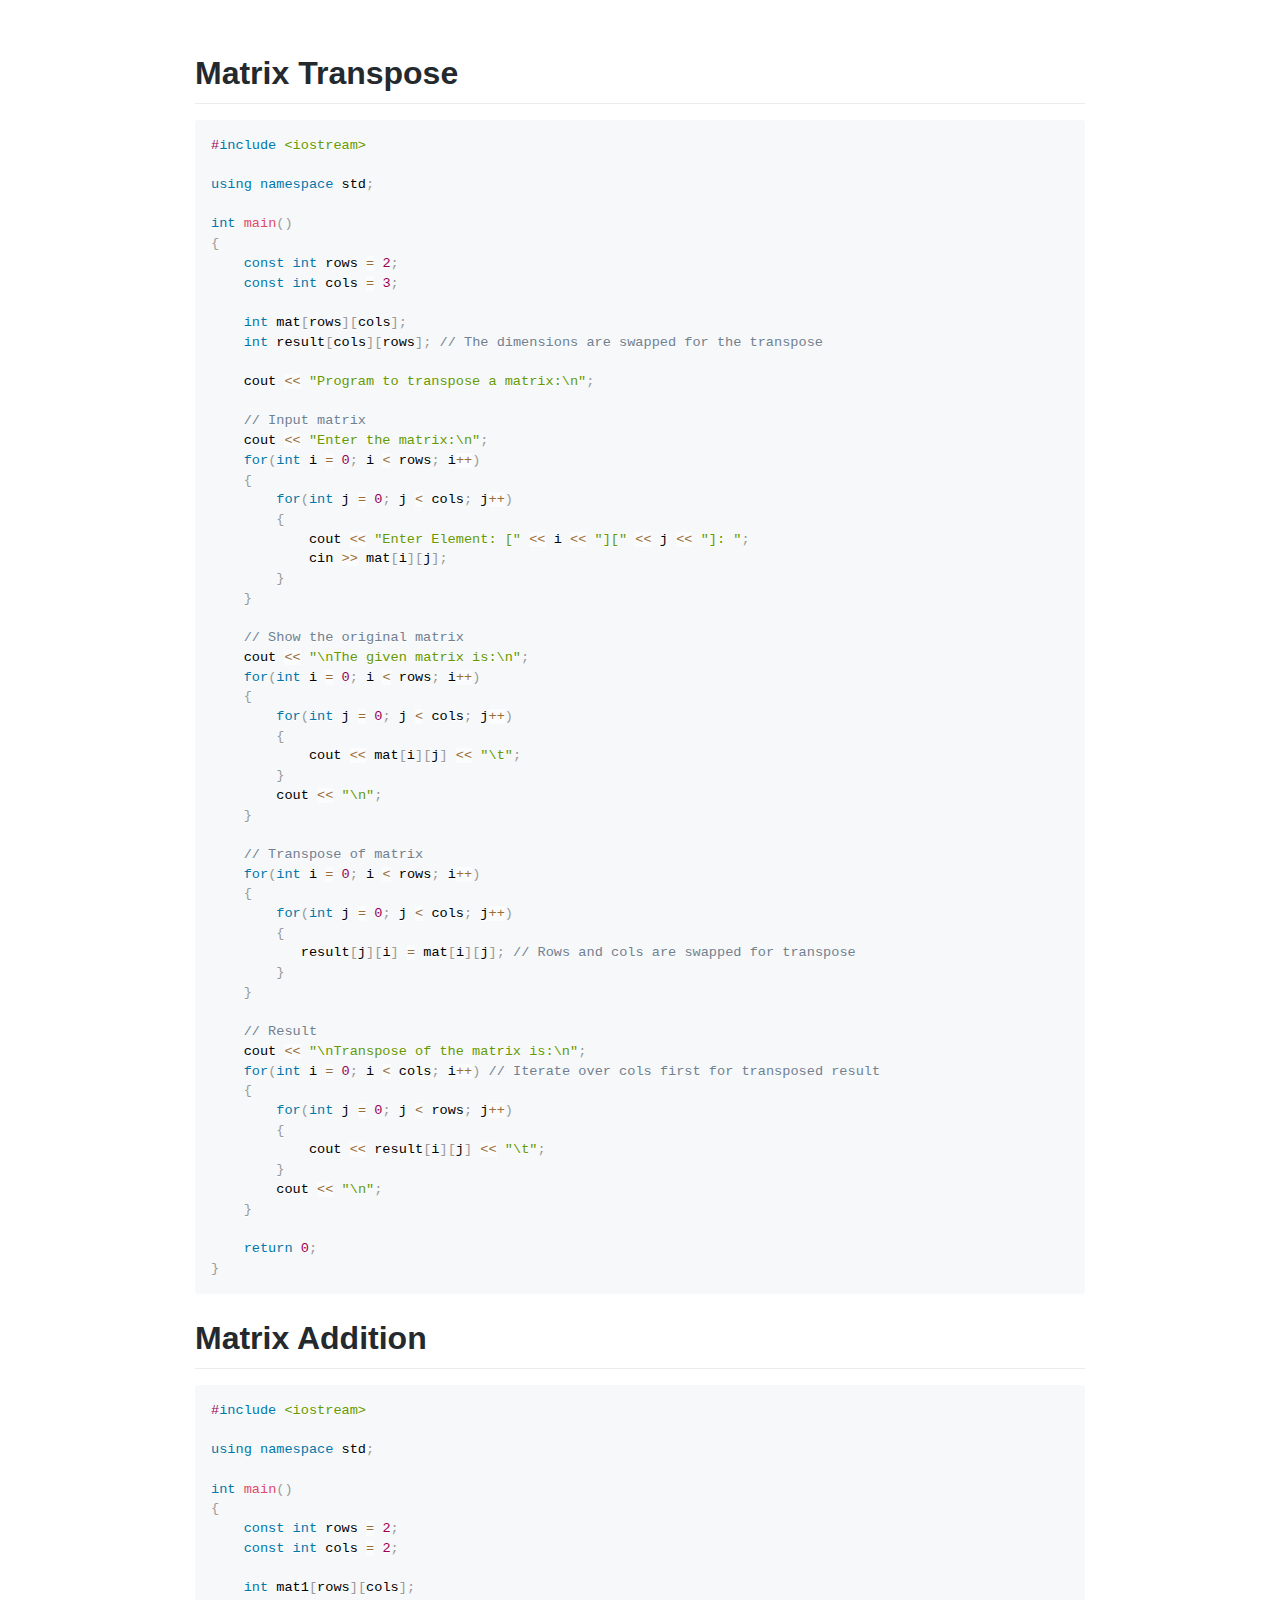
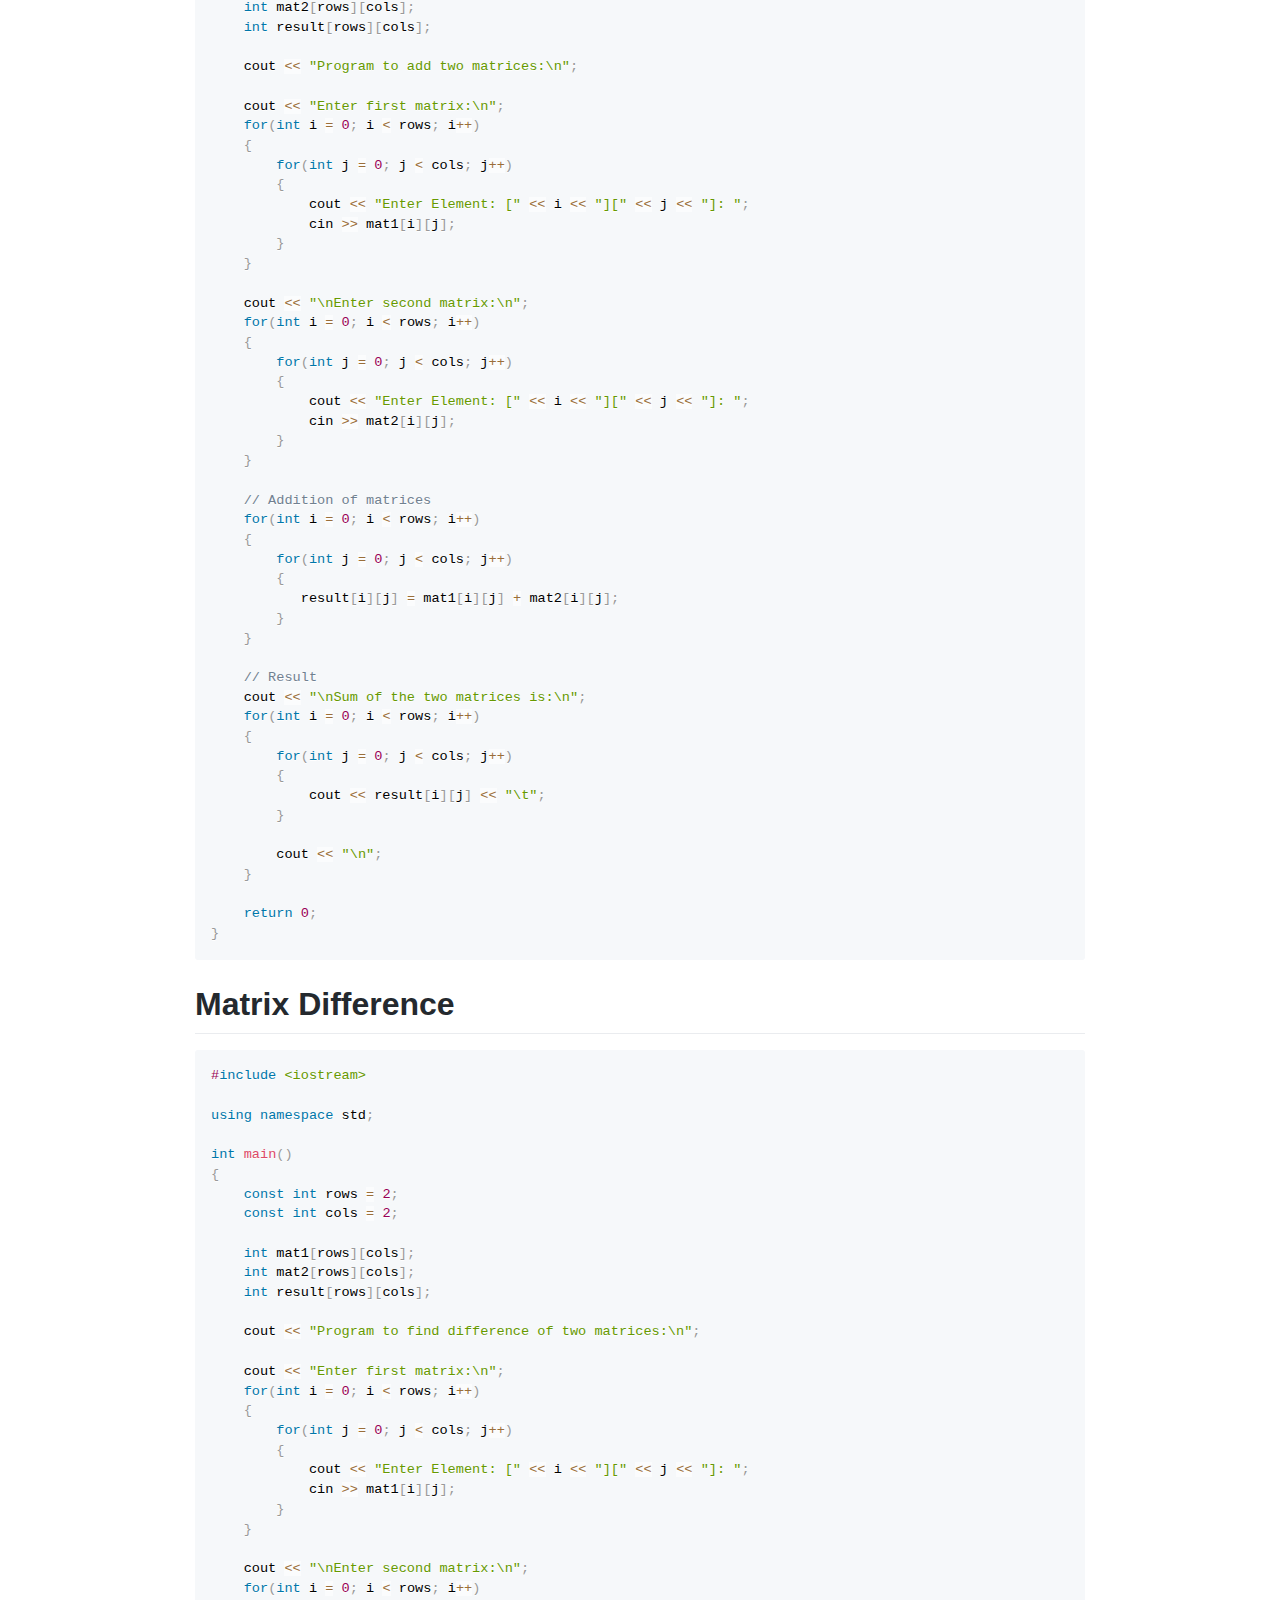
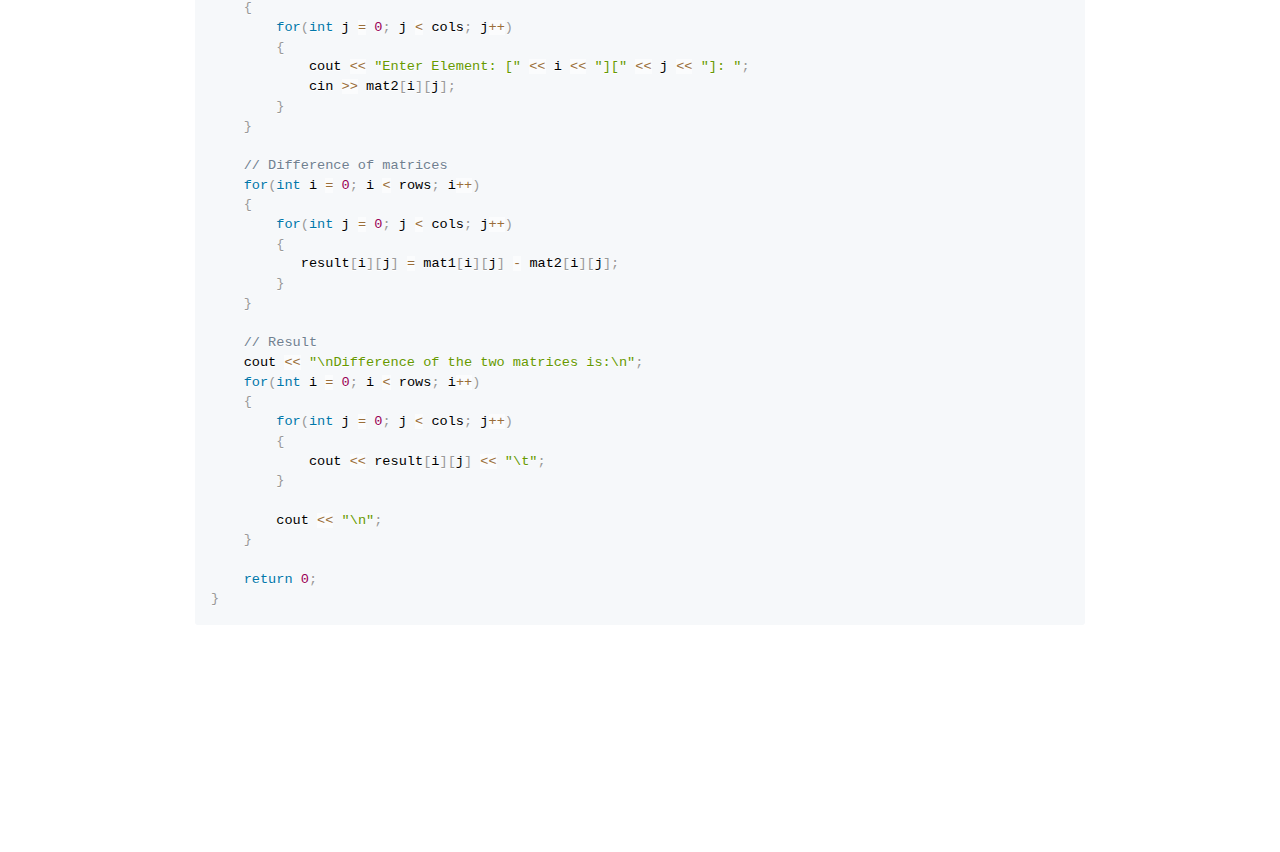
<file: class-12/cpp-matrix.html>
<!DOCTYPE html>
<html lang="en">
<head>
  <meta charset="UTF-8">
  <meta name="viewport" content="width=device-width, initial-scale=1">
  <title>C++ Matrix - Addition, Difference, Transpose</title>
  <style>
  @font-face {
  font-family: octicons-link;
  src: url([data-uri]) format('woff');
}

.markdown-body .octicon {
  display: inline-block;
  fill: currentColor;
  vertical-align: text-bottom;
}

.markdown-body .anchor {
  float: left;
  line-height: 1;
  margin-left: -20px;
  padding-right: 4px;
}

.markdown-body .anchor:focus {
  outline: none;
}

.markdown-body h1 .octicon-link,
.markdown-body h2 .octicon-link,
.markdown-body h3 .octicon-link,
.markdown-body h4 .octicon-link,
.markdown-body h5 .octicon-link,
.markdown-body h6 .octicon-link {
  color: #1b1f23;
  vertical-align: middle;
  visibility: hidden;
}

.markdown-body h1:hover .anchor,
.markdown-body h2:hover .anchor,
.markdown-body h3:hover .anchor,
.markdown-body h4:hover .anchor,
.markdown-body h5:hover .anchor,
.markdown-body h6:hover .anchor {
  text-decoration: none;
}

.markdown-body h1:hover .anchor .octicon-link,
.markdown-body h2:hover .anchor .octicon-link,
.markdown-body h3:hover .anchor .octicon-link,
.markdown-body h4:hover .anchor .octicon-link,
.markdown-body h5:hover .anchor .octicon-link,
.markdown-body h6:hover .anchor .octicon-link {
  visibility: visible;
}

.markdown-body {
  -ms-text-size-adjust: 100%;
  -webkit-text-size-adjust: 100%;
  color: #24292e;
  line-height: 1.5;
  font-family: -apple-system,BlinkMacSystemFont,Segoe UI,Helvetica,Arial,sans-serif,Apple Color Emoji,Segoe UI Emoji,Segoe UI Symbol;
  font-size: 16px;
  line-height: 1.5;
  word-wrap: break-word;
}

.markdown-body .pl-c {
  color: #6a737d;
}

.markdown-body .pl-c1,
.markdown-body .pl-s .pl-v {
  color: #005cc5;
}

.markdown-body .pl-e,
.markdown-body .pl-en {
  color: #6f42c1;
}

.markdown-body .pl-s .pl-s1,
.markdown-body .pl-smi {
  color: #24292e;
}

.markdown-body .pl-ent {
  color: #22863a;
}

.markdown-body .pl-k {
  color: #d73a49;
}

.markdown-body .pl-pds,
.markdown-body .pl-s,
.markdown-body .pl-s .pl-pse .pl-s1,
.markdown-body .pl-sr,
.markdown-body .pl-sr .pl-cce,
.markdown-body .pl-sr .pl-sra,
.markdown-body .pl-sr .pl-sre {
  color: #032f62;
}

.markdown-body .pl-smw,
.markdown-body .pl-v {
  color: #e36209;
}

.markdown-body .pl-bu {
  color: #b31d28;
}

.markdown-body .pl-ii {
  background-color: #b31d28;
  color: #fafbfc;
}

.markdown-body .pl-c2 {
  background-color: #d73a49;
  color: #fafbfc;
}

.markdown-body .pl-c2:before {
  content: "^M";
}

.markdown-body .pl-sr .pl-cce {
  color: #22863a;
  font-weight: 700;
}

.markdown-body .pl-ml {
  color: #735c0f;
}

.markdown-body .pl-mh,
.markdown-body .pl-mh .pl-en,
.markdown-body .pl-ms {
  color: #005cc5;
  font-weight: 700;
}

.markdown-body .pl-mi {
  color: #24292e;
  font-style: italic;
}

.markdown-body .pl-mb {
  color: #24292e;
  font-weight: 700;
}

.markdown-body .pl-md {
  background-color: #ffeef0;
  color: #b31d28;
}

.markdown-body .pl-mi1 {
  background-color: #f0fff4;
  color: #22863a;
}

.markdown-body .pl-mc {
  background-color: #ffebda;
  color: #e36209;
}

.markdown-body .pl-mi2 {
  background-color: #005cc5;
  color: #f6f8fa;
}

.markdown-body .pl-mdr {
  color: #6f42c1;
  font-weight: 700;
}

.markdown-body .pl-ba {
  color: #586069;
}

.markdown-body .pl-sg {
  color: #959da5;
}

.markdown-body .pl-corl {
  color: #032f62;
  text-decoration: underline;
}

.markdown-body details {
  display: block;
}

.markdown-body summary {
  display: list-item;
}

.markdown-body a {
  background-color: transparent;
}

.markdown-body a:active,
.markdown-body a:hover {
  outline-width: 0;
}

.markdown-body strong {
  font-weight: inherit;
  font-weight: bolder;
}

.markdown-body h1 {
  font-size: 2em;
  margin: .67em 0;
}

.markdown-body img {
  border-style: none;
}

.markdown-body code,
.markdown-body kbd,
.markdown-body pre {
  font-family: monospace,monospace;
  font-size: 1em;
}

.markdown-body hr {
  box-sizing: content-box;
  height: 0;
  overflow: visible;
}

.markdown-body input {
  font: inherit;
  margin: 0;
}

.markdown-body input {
  overflow: visible;
}

.markdown-body [type=checkbox] {
  box-sizing: border-box;
  padding: 0;
}

.markdown-body * {
  box-sizing: border-box;
}

.markdown-body input {
  font-family: inherit;
  font-size: inherit;
  line-height: inherit;
}

.markdown-body a {
  color: #0366d6;
  text-decoration: none;
}

.markdown-body a:hover {
  text-decoration: underline;
}

.markdown-body strong {
  font-weight: 600;
}

.markdown-body hr {
  background: transparent;
  border: 0;
  border-bottom: 1px solid #dfe2e5;
  height: 0;
  margin: 15px 0;
  overflow: hidden;
}

.markdown-body hr:before {
  content: "";
  display: table;
}

.markdown-body hr:after {
  clear: both;
  content: "";
  display: table;
}

.markdown-body table {
  border-collapse: collapse;
  border-spacing: 0;
}

.markdown-body td,
.markdown-body th {
  padding: 0;
}

.markdown-body details summary {
  cursor: pointer;
}

.markdown-body h1,
.markdown-body h2,
.markdown-body h3,
.markdown-body h4,
.markdown-body h5,
.markdown-body h6 {
  margin-bottom: 0;
  margin-top: 0;
}

.markdown-body h1 {
  font-size: 32px;
}

.markdown-body h1,
.markdown-body h2 {
  font-weight: 600;
}

.markdown-body h2 {
  font-size: 24px;
}

.markdown-body h3 {
  font-size: 20px;
}

.markdown-body h3,
.markdown-body h4 {
  font-weight: 600;
}

.markdown-body h4 {
  font-size: 16px;
}

.markdown-body h5 {
  font-size: 14px;
}

.markdown-body h5,
.markdown-body h6 {
  font-weight: 600;
}

.markdown-body h6 {
  font-size: 12px;
}

.markdown-body p {
  margin-bottom: 10px;
  margin-top: 0;
}

.markdown-body blockquote {
  margin: 0;
}

.markdown-body ol,
.markdown-body ul {
  margin-bottom: 0;
  margin-top: 0;
  padding-left: 0;
}

.markdown-body ol ol,
.markdown-body ul ol {
  list-style-type: lower-roman;
}

.markdown-body ol ol ol,
.markdown-body ol ul ol,
.markdown-body ul ol ol,
.markdown-body ul ul ol {
  list-style-type: lower-alpha;
}

.markdown-body dd {
  margin-left: 0;
}

.markdown-body code,
.markdown-body pre {
  font-family: SFMono-Regular,Consolas,Liberation Mono,Menlo,Courier,monospace;
  font-size: 12px;
}

.markdown-body pre {
  margin-bottom: 0;
  margin-top: 0;
}

.markdown-body input::-webkit-inner-spin-button,
.markdown-body input::-webkit-outer-spin-button {
  -webkit-appearance: none;
  appearance: none;
  margin: 0;
}

.markdown-body .border {
  border: 1px solid #e1e4e8!important;
}

.markdown-body .border-0 {
  border: 0!important;
}

.markdown-body .border-bottom {
  border-bottom: 1px solid #e1e4e8!important;
}

.markdown-body .rounded-1 {
  border-radius: 3px!important;
}

.markdown-body .bg-white {
  background-color: #fff!important;
}

.markdown-body .bg-gray-light {
  background-color: #fafbfc!important;
}

.markdown-body .text-gray-light {
  color: #6a737d!important;
}

.markdown-body .mb-0 {
  margin-bottom: 0!important;
}

.markdown-body .my-2 {
  margin-bottom: 8px!important;
  margin-top: 8px!important;
}

.markdown-body .pl-0 {
  padding-left: 0!important;
}

.markdown-body .py-0 {
  padding-bottom: 0!important;
  padding-top: 0!important;
}

.markdown-body .pl-1 {
  padding-left: 4px!important;
}

.markdown-body .pl-2 {
  padding-left: 8px!important;
}

.markdown-body .py-2 {
  padding-bottom: 8px!important;
  padding-top: 8px!important;
}

.markdown-body .pl-3,
.markdown-body .px-3 {
  padding-left: 16px!important;
}

.markdown-body .px-3 {
  padding-right: 16px!important;
}

.markdown-body .pl-4 {
  padding-left: 24px!important;
}

.markdown-body .pl-5 {
  padding-left: 32px!important;
}

.markdown-body .pl-6 {
  padding-left: 40px!important;
}

.markdown-body .f6 {
  font-size: 12px!important;
}

.markdown-body .lh-condensed {
  line-height: 1.25!important;
}

.markdown-body .text-bold {
  font-weight: 600!important;
}

.markdown-body:before {
  content: "";
  display: table;
}

.markdown-body:after {
  clear: both;
  content: "";
  display: table;
}

.markdown-body>:first-child {
  margin-top: 0!important;
}

.markdown-body>:last-child {
  margin-bottom: 0!important;
}

.markdown-body a:not([href]) {
  color: inherit;
  text-decoration: none;
}

.markdown-body blockquote,
.markdown-body dl,
.markdown-body ol,
.markdown-body p,
.markdown-body pre,
.markdown-body table,
.markdown-body ul {
  margin-bottom: 16px;
  margin-top: 0;
}

.markdown-body hr {
  background-color: #e1e4e8;
  border: 0;
  height: .25em;
  margin: 24px 0;
  padding: 0;
}

.markdown-body blockquote {
  border-left: .25em solid #dfe2e5;
  color: #6a737d;
  padding: 0 1em;
}

.markdown-body blockquote>:first-child {
  margin-top: 0;
}

.markdown-body blockquote>:last-child {
  margin-bottom: 0;
}

.markdown-body kbd {
  background-color: #fafbfc;
  border: 1px solid #c6cbd1;
  border-bottom-color: #959da5;
  border-radius: 3px;
  box-shadow: inset 0 -1px 0 #959da5;
  color: #444d56;
  display: inline-block;
  font-size: 11px;
  line-height: 10px;
  padding: 3px 5px;
  vertical-align: middle;
}

.markdown-body h1,
.markdown-body h2,
.markdown-body h3,
.markdown-body h4,
.markdown-body h5,
.markdown-body h6 {
  font-weight: 600;
  line-height: 1.25;
  margin-bottom: 16px;
  margin-top: 24px;
}

.markdown-body h1 {
  font-size: 2em;
}

.markdown-body h1,
.markdown-body h2 {
  border-bottom: 1px solid #eaecef;
  padding-bottom: .3em;
}

.markdown-body h2 {
  font-size: 1.5em;
}

.markdown-body h3 {
  font-size: 1.25em;
}

.markdown-body h4 {
  font-size: 1em;
}

.markdown-body h5 {
  font-size: .875em;
}

.markdown-body h6 {
  color: #6a737d;
  font-size: .85em;
}

.markdown-body ol,
.markdown-body ul {
  padding-left: 2em;
}

.markdown-body ol ol,
.markdown-body ol ul,
.markdown-body ul ol,
.markdown-body ul ul {
  margin-bottom: 0;
  margin-top: 0;
}

.markdown-body li {
  word-wrap: break-all;
}

.markdown-body li>p {
  margin-top: 16px;
}

.markdown-body li+li {
  margin-top: .25em;
}

.markdown-body dl {
  padding: 0;
}

.markdown-body dl dt {
  font-size: 1em;
  font-style: italic;
  font-weight: 600;
  margin-top: 16px;
  padding: 0;
}

.markdown-body dl dd {
  margin-bottom: 16px;
  padding: 0 16px;
}

.markdown-body table {
  display: block;
  overflow: auto;
  width: 100%;
}

.markdown-body table th {
  font-weight: 600;
}

.markdown-body table td,
.markdown-body table th {
  border: 1px solid #dfe2e5;
  padding: 6px 13px;
}

.markdown-body table tr {
  background-color: #fff;
  border-top: 1px solid #c6cbd1;
}

.markdown-body table tr:nth-child(2n) {
  background-color: #f6f8fa;
}

.markdown-body img {
  background-color: #fff;
  box-sizing: content-box;
  max-width: 100%;
}

.markdown-body img[align=right] {
  padding-left: 20px;
}

.markdown-body img[align=left] {
  padding-right: 20px;
}

.markdown-body code {
  background-color: rgba(27,31,35,.05);
  border-radius: 3px;
  font-size: 85%;
  margin: 0;
  padding: .2em .4em;
}

.markdown-body pre {
  word-wrap: normal;
}

.markdown-body pre>code {
  background: transparent;
  border: 0;
  font-size: 100%;
  margin: 0;
  padding: 0;
  white-space: pre;
  word-break: normal;
}

.markdown-body .highlight {
  margin-bottom: 16px;
}

.markdown-body .highlight pre {
  margin-bottom: 0;
  word-break: normal;
}

.markdown-body .highlight pre,
.markdown-body pre {
  background-color: #f6f8fa;
  border-radius: 3px;
  font-size: 85%;
  line-height: 1.45;
  overflow: auto;
  padding: 16px;
}

.markdown-body pre code {
  background-color: transparent;
  border: 0;
  display: inline;
  line-height: inherit;
  margin: 0;
  max-width: auto;
  overflow: visible;
  padding: 0;
  word-wrap: normal;
}

.markdown-body .commit-tease-sha {
  color: #444d56;
  display: inline-block;
  font-family: SFMono-Regular,Consolas,Liberation Mono,Menlo,Courier,monospace;
  font-size: 90%;
}

.markdown-body .blob-wrapper {
  border-bottom-left-radius: 3px;
  border-bottom-right-radius: 3px;
  overflow-x: auto;
  overflow-y: hidden;
}

.markdown-body .blob-wrapper-embedded {
  max-height: 240px;
  overflow-y: auto;
}

.markdown-body .blob-num {
  -moz-user-select: none;
  -ms-user-select: none;
  -webkit-user-select: none;
  color: rgba(27,31,35,.3);
  cursor: pointer;
  font-family: SFMono-Regular,Consolas,Liberation Mono,Menlo,Courier,monospace;
  font-size: 12px;
  line-height: 20px;
  min-width: 50px;
  padding-left: 10px;
  padding-right: 10px;
  text-align: right;
  user-select: none;
  vertical-align: top;
  white-space: nowrap;
  width: 1%;
}

.markdown-body .blob-num:hover {
  color: rgba(27,31,35,.6);
}

.markdown-body .blob-num:before {
  content: attr(data-line-number);
}

.markdown-body .blob-code {
  line-height: 20px;
  padding-left: 10px;
  padding-right: 10px;
  position: relative;
  vertical-align: top;
}

.markdown-body .blob-code-inner {
  color: #24292e;
  font-family: SFMono-Regular,Consolas,Liberation Mono,Menlo,Courier,monospace;
  font-size: 12px;
  overflow: visible;
  white-space: pre;
  word-wrap: normal;
}

.markdown-body .pl-token.active,
.markdown-body .pl-token:hover {
  background: #ffea7f;
  cursor: pointer;
}

.markdown-body kbd {
  background-color: #fafbfc;
  border: 1px solid #d1d5da;
  border-bottom-color: #c6cbd1;
  border-radius: 3px;
  box-shadow: inset 0 -1px 0 #c6cbd1;
  color: #444d56;
  display: inline-block;
  font: 11px SFMono-Regular,Consolas,Liberation Mono,Menlo,Courier,monospace;
  line-height: 10px;
  padding: 3px 5px;
  vertical-align: middle;
}

.markdown-body :checked+.radio-label {
  border-color: #0366d6;
  position: relative;
  z-index: 1;
}

.markdown-body .tab-size[data-tab-size="1"] {
  -moz-tab-size: 1;
  tab-size: 1;
}

.markdown-body .tab-size[data-tab-size="2"] {
  -moz-tab-size: 2;
  tab-size: 2;
}

.markdown-body .tab-size[data-tab-size="3"] {
  -moz-tab-size: 3;
  tab-size: 3;
}

.markdown-body .tab-size[data-tab-size="4"] {
  -moz-tab-size: 4;
  tab-size: 4;
}

.markdown-body .tab-size[data-tab-size="5"] {
  -moz-tab-size: 5;
  tab-size: 5;
}

.markdown-body .tab-size[data-tab-size="6"] {
  -moz-tab-size: 6;
  tab-size: 6;
}

.markdown-body .tab-size[data-tab-size="7"] {
  -moz-tab-size: 7;
  tab-size: 7;
}

.markdown-body .tab-size[data-tab-size="8"] {
  -moz-tab-size: 8;
  tab-size: 8;
}

.markdown-body .tab-size[data-tab-size="9"] {
  -moz-tab-size: 9;
  tab-size: 9;
}

.markdown-body .tab-size[data-tab-size="10"] {
  -moz-tab-size: 10;
  tab-size: 10;
}

.markdown-body .tab-size[data-tab-size="11"] {
  -moz-tab-size: 11;
  tab-size: 11;
}

.markdown-body .tab-size[data-tab-size="12"] {
  -moz-tab-size: 12;
  tab-size: 12;
}

.markdown-body .task-list-item {
  list-style-type: none;
}

.markdown-body .task-list-item+.task-list-item {
  margin-top: 3px;
}

.markdown-body .task-list-item input {
  margin: 0 .2em .25em -1.6em;
  vertical-align: middle;
}

.markdown-body hr {
  border-bottom-color: #eee;
}

.markdown-body .pl-0 {
  padding-left: 0!important;
}

.markdown-body .pl-1 {
  padding-left: 4px!important;
}

.markdown-body .pl-2 {
  padding-left: 8px!important;
}

.markdown-body .pl-3 {
  padding-left: 16px!important;
}

.markdown-body .pl-4 {
  padding-left: 24px!important;
}

.markdown-body .pl-5 {
  padding-left: 32px!important;
}

.markdown-body .pl-6 {
  padding-left: 40px!important;
}

.markdown-body .pl-7 {
  padding-left: 48px!important;
}

.markdown-body .pl-8 {
  padding-left: 64px!important;
}

.markdown-body .pl-9 {
  padding-left: 80px!important;
}

.markdown-body .pl-10 {
  padding-left: 96px!important;
}

.markdown-body .pl-11 {
  padding-left: 112px!important;
}

.markdown-body .pl-12 {
  padding-left: 128px!important;
}

/*# sourceURL=webpack://./node_modules/github-markdown-css/github-markdown.css */
/*# sourceMappingURL=[data-uri] */
  </style>
  <style>
  /**
 * prism.js default theme for JavaScript, CSS and HTML
 * Based on dabblet (http://dabblet.com)
 * @author Lea Verou
 */

code[class*="language-"],
pre[class*="language-"] {
	color: black;
	background: none;
	text-shadow: 0 1px white;
	font-family: Consolas, Monaco, 'Andale Mono', 'Ubuntu Mono', monospace;
	font-size: 1em;
	text-align: left;
	white-space: pre;
	word-spacing: normal;
	word-break: normal;
	word-wrap: normal;
	line-height: 1.5;

	-moz-tab-size: 4;
	-o-tab-size: 4;
	tab-size: 4;

	-webkit-hyphens: none;
	-moz-hyphens: none;
	-ms-hyphens: none;
	hyphens: none;
}

pre[class*="language-"]::-moz-selection, pre[class*="language-"] ::-moz-selection,
code[class*="language-"]::-moz-selection, code[class*="language-"] ::-moz-selection {
	text-shadow: none;
	background: #b3d4fc;
}

pre[class*="language-"]::selection, pre[class*="language-"] ::selection,
code[class*="language-"]::selection, code[class*="language-"] ::selection {
	text-shadow: none;
	background: #b3d4fc;
}

@media print {
	code[class*="language-"],
	pre[class*="language-"] {
		text-shadow: none;
	}
}

/* Code blocks */
pre[class*="language-"] {
	padding: 1em;
	margin: .5em 0;
	overflow: auto;
}

:not(pre) > code[class*="language-"],
pre[class*="language-"] {
	background: #f5f2f0;
}

/* Inline code */
:not(pre) > code[class*="language-"] {
	padding: .1em;
	border-radius: .3em;
	white-space: normal;
}

.token.comment,
.token.prolog,
.token.doctype,
.token.cdata {
	color: slategray;
}

.token.punctuation {
	color: #999;
}

.token.namespace {
	opacity: .7;
}

.token.property,
.token.tag,
.token.boolean,
.token.number,
.token.constant,
.token.symbol,
.token.deleted {
	color: #905;
}

.token.selector,
.token.attr-name,
.token.string,
.token.char,
.token.builtin,
.token.inserted {
	color: #690;
}

.token.operator,
.token.entity,
.token.url,
.language-css .token.string,
.style .token.string {
	color: #9a6e3a;
	/* This background color was intended by the author of this theme. */
	background: hsla(0, 0%, 100%, .5);
}

.token.atrule,
.token.attr-value,
.token.keyword {
	color: #07a;
}

.token.function,
.token.class-name {
	color: #DD4A68;
}

.token.regex,
.token.important,
.token.variable {
	color: #e90;
}

.token.important,
.token.bold {
	font-weight: bold;
}
.token.italic {
	font-style: italic;
}

.token.entity {
	cursor: help;
}

/*# sourceURL=webpack://./node_modules/prismjs/themes/prism.css */
/*# sourceMappingURL=[data-uri] */
  </style>
  <style>
  
  </style>
  <style>
    .markdown-body {
      font-family: -apple-system,Segoe UI,Helvetica,Arial,sans-serif,Apple Color Emoji,Segoe UI Emoji;
      box-sizing: border-box;
      min-width: 200px;
      max-width: 980px;
      margin: 0 auto;
      padding: 45px;
    }

    @media not print {
      .markdown-body {
        padding: 45px;
      }

      @media (max-width: 767px) {
        .markdown-body {
          padding: 15px;
        }
      }
    }

    .hf-container {
      color: #24292e;
      line-height: 1.3;
    }

    .markdown-body .highlight pre,
    .markdown-body pre {
      white-space: pre-wrap;
    }
    .markdown-body table {
      display: table;
    }
    .markdown-body img[data-align="center"] {
      display: block;
      margin: 0 auto;
    }
    .markdown-body img[data-align="right"] {
      display: block;
      margin: 0 0 0 auto;
    }
    .markdown-body li.task-list-item {
      list-style-type: none;
    }
    .markdown-body li > [type=checkbox] {
      margin: 0 0 0 -1.3em;
    }
    .markdown-body input[type="checkbox"] ~ p {
      margin-top: 0;
      display: inline-block;
    }
    .markdown-body ol ol,
    .markdown-body ul ol {
      list-style-type: decimal;
    }
    .markdown-body ol ol ol,
    .markdown-body ol ul ol,
    .markdown-body ul ol ol,
    .markdown-body ul ul ol {
      list-style-type: decimal;
    }
  </style>
  <style>.markdown-body a.footnote-ref {
  text-decoration: none;
}

.footnotes {
  font-size: .85em;
  opacity: .8;
}

.footnotes li[role="doc-endnote"] {
  position: relative;
}

.footnotes .footnote-back {
  position: absolute;
  font-family: initial;
  top: .2em;
  right: 1em;
  text-decoration: none;
}

.inline-math.invalid,
.multiple-math.invalid {
  color: rgb(255, 105, 105);
}

.toc-container {
  width: 100%;
}

.toc-container .toc-title {
  font-weight: 700;
  font-size: 1.2em;
  margin-bottom: 0;
}

.toc-container li,
.toc-container ul,
.toc-container ul li {
  list-style: none !important;
}

.toc-container > ul {
  padding-left: 0;
}

.toc-container ul li span {
  display : flex;
}

.toc-container ul li span a {
  color: inherit;
  text-decoration: none;
}
.toc-container ul li span a:hover {
  color: inherit;
  text-decoration: none;
}

.toc-container ul li span span.dots {
  flex: 1;
  height: 0.65em;
  margin: 0 10px;
  border-bottom: 2px dotted black;
}

/*# sourceURL=webpack://./src/muya/lib/assets/styles/exportStyle.css */
/*# sourceMappingURL=[data-uri] */</style>
  <style>.markdown-body{}pre.front-matter{display:none!important;}</style>
</head>
<body>
  <article class="markdown-body"><h1 class="atx" id="matrix-transpose">Matrix Transpose</h1>
<pre><code class="fenced-code-block language-cpp"><span class="token macro property"><span class="token directive-hash">#</span><span class="token directive keyword">include</span> <span class="token string">&lt;iostream&gt;</span></span>

<span class="token keyword">using</span> <span class="token keyword">namespace</span> std<span class="token punctuation">;</span>

<span class="token keyword">int</span> <span class="token function">main</span><span class="token punctuation">(</span><span class="token punctuation">)</span>
<span class="token punctuation">{</span>
    <span class="token keyword">const</span> <span class="token keyword">int</span> rows <span class="token operator">=</span> <span class="token number">2</span><span class="token punctuation">;</span>
    <span class="token keyword">const</span> <span class="token keyword">int</span> cols <span class="token operator">=</span> <span class="token number">3</span><span class="token punctuation">;</span>

    <span class="token keyword">int</span> mat<span class="token punctuation">[</span>rows<span class="token punctuation">]</span><span class="token punctuation">[</span>cols<span class="token punctuation">]</span><span class="token punctuation">;</span>
    <span class="token keyword">int</span> result<span class="token punctuation">[</span>cols<span class="token punctuation">]</span><span class="token punctuation">[</span>rows<span class="token punctuation">]</span><span class="token punctuation">;</span> <span class="token comment">// The dimensions are swapped for the transpose</span>

    cout <span class="token operator">&lt;&lt;</span> <span class="token string">"Program to transpose a matrix:\n"</span><span class="token punctuation">;</span>

    <span class="token comment">// Input matrix</span>
    cout <span class="token operator">&lt;&lt;</span> <span class="token string">"Enter the matrix:\n"</span><span class="token punctuation">;</span>
    <span class="token keyword">for</span><span class="token punctuation">(</span><span class="token keyword">int</span> i <span class="token operator">=</span> <span class="token number">0</span><span class="token punctuation">;</span> i <span class="token operator">&lt;</span> rows<span class="token punctuation">;</span> i<span class="token operator">++</span><span class="token punctuation">)</span>
    <span class="token punctuation">{</span>
        <span class="token keyword">for</span><span class="token punctuation">(</span><span class="token keyword">int</span> j <span class="token operator">=</span> <span class="token number">0</span><span class="token punctuation">;</span> j <span class="token operator">&lt;</span> cols<span class="token punctuation">;</span> j<span class="token operator">++</span><span class="token punctuation">)</span>
        <span class="token punctuation">{</span>
            cout <span class="token operator">&lt;&lt;</span> <span class="token string">"Enter Element: ["</span> <span class="token operator">&lt;&lt;</span> i <span class="token operator">&lt;&lt;</span> <span class="token string">"]["</span> <span class="token operator">&lt;&lt;</span> j <span class="token operator">&lt;&lt;</span> <span class="token string">"]: "</span><span class="token punctuation">;</span>
            cin <span class="token operator">&gt;&gt;</span> mat<span class="token punctuation">[</span>i<span class="token punctuation">]</span><span class="token punctuation">[</span>j<span class="token punctuation">]</span><span class="token punctuation">;</span>
        <span class="token punctuation">}</span>
    <span class="token punctuation">}</span>

    <span class="token comment">// Show the original matrix</span>
    cout <span class="token operator">&lt;&lt;</span> <span class="token string">"\nThe given matrix is:\n"</span><span class="token punctuation">;</span>
    <span class="token keyword">for</span><span class="token punctuation">(</span><span class="token keyword">int</span> i <span class="token operator">=</span> <span class="token number">0</span><span class="token punctuation">;</span> i <span class="token operator">&lt;</span> rows<span class="token punctuation">;</span> i<span class="token operator">++</span><span class="token punctuation">)</span>
    <span class="token punctuation">{</span>
        <span class="token keyword">for</span><span class="token punctuation">(</span><span class="token keyword">int</span> j <span class="token operator">=</span> <span class="token number">0</span><span class="token punctuation">;</span> j <span class="token operator">&lt;</span> cols<span class="token punctuation">;</span> j<span class="token operator">++</span><span class="token punctuation">)</span>
        <span class="token punctuation">{</span>
            cout <span class="token operator">&lt;&lt;</span> mat<span class="token punctuation">[</span>i<span class="token punctuation">]</span><span class="token punctuation">[</span>j<span class="token punctuation">]</span> <span class="token operator">&lt;&lt;</span> <span class="token string">"\t"</span><span class="token punctuation">;</span>
        <span class="token punctuation">}</span>
        cout <span class="token operator">&lt;&lt;</span> <span class="token string">"\n"</span><span class="token punctuation">;</span>
    <span class="token punctuation">}</span>

    <span class="token comment">// Transpose of matrix</span>
    <span class="token keyword">for</span><span class="token punctuation">(</span><span class="token keyword">int</span> i <span class="token operator">=</span> <span class="token number">0</span><span class="token punctuation">;</span> i <span class="token operator">&lt;</span> rows<span class="token punctuation">;</span> i<span class="token operator">++</span><span class="token punctuation">)</span>
    <span class="token punctuation">{</span>
        <span class="token keyword">for</span><span class="token punctuation">(</span><span class="token keyword">int</span> j <span class="token operator">=</span> <span class="token number">0</span><span class="token punctuation">;</span> j <span class="token operator">&lt;</span> cols<span class="token punctuation">;</span> j<span class="token operator">++</span><span class="token punctuation">)</span>
        <span class="token punctuation">{</span>
           result<span class="token punctuation">[</span>j<span class="token punctuation">]</span><span class="token punctuation">[</span>i<span class="token punctuation">]</span> <span class="token operator">=</span> mat<span class="token punctuation">[</span>i<span class="token punctuation">]</span><span class="token punctuation">[</span>j<span class="token punctuation">]</span><span class="token punctuation">;</span> <span class="token comment">// Rows and cols are swapped for transpose</span>
        <span class="token punctuation">}</span>
    <span class="token punctuation">}</span>

    <span class="token comment">// Result</span>
    cout <span class="token operator">&lt;&lt;</span> <span class="token string">"\nTranspose of the matrix is:\n"</span><span class="token punctuation">;</span>
    <span class="token keyword">for</span><span class="token punctuation">(</span><span class="token keyword">int</span> i <span class="token operator">=</span> <span class="token number">0</span><span class="token punctuation">;</span> i <span class="token operator">&lt;</span> cols<span class="token punctuation">;</span> i<span class="token operator">++</span><span class="token punctuation">)</span> <span class="token comment">// Iterate over cols first for transposed result</span>
    <span class="token punctuation">{</span>
        <span class="token keyword">for</span><span class="token punctuation">(</span><span class="token keyword">int</span> j <span class="token operator">=</span> <span class="token number">0</span><span class="token punctuation">;</span> j <span class="token operator">&lt;</span> rows<span class="token punctuation">;</span> j<span class="token operator">++</span><span class="token punctuation">)</span>
        <span class="token punctuation">{</span>
            cout <span class="token operator">&lt;&lt;</span> result<span class="token punctuation">[</span>i<span class="token punctuation">]</span><span class="token punctuation">[</span>j<span class="token punctuation">]</span> <span class="token operator">&lt;&lt;</span> <span class="token string">"\t"</span><span class="token punctuation">;</span>
        <span class="token punctuation">}</span>
        cout <span class="token operator">&lt;&lt;</span> <span class="token string">"\n"</span><span class="token punctuation">;</span>
    <span class="token punctuation">}</span>

    <span class="token keyword">return</span> <span class="token number">0</span><span class="token punctuation">;</span>
<span class="token punctuation">}</span>
</code></pre>
<h1 class="atx" id="matrix-addition">Matrix Addition</h1>
<pre><code class="fenced-code-block language-cpp"><span class="token macro property"><span class="token directive-hash">#</span><span class="token directive keyword">include</span> <span class="token string">&lt;iostream&gt;</span></span>

<span class="token keyword">using</span> <span class="token keyword">namespace</span> std<span class="token punctuation">;</span>

<span class="token keyword">int</span> <span class="token function">main</span><span class="token punctuation">(</span><span class="token punctuation">)</span>
<span class="token punctuation">{</span>
    <span class="token keyword">const</span> <span class="token keyword">int</span> rows <span class="token operator">=</span> <span class="token number">2</span><span class="token punctuation">;</span>
    <span class="token keyword">const</span> <span class="token keyword">int</span> cols <span class="token operator">=</span> <span class="token number">2</span><span class="token punctuation">;</span>

    <span class="token keyword">int</span> mat1<span class="token punctuation">[</span>rows<span class="token punctuation">]</span><span class="token punctuation">[</span>cols<span class="token punctuation">]</span><span class="token punctuation">;</span>
    <span class="token keyword">int</span> mat2<span class="token punctuation">[</span>rows<span class="token punctuation">]</span><span class="token punctuation">[</span>cols<span class="token punctuation">]</span><span class="token punctuation">;</span>
    <span class="token keyword">int</span> result<span class="token punctuation">[</span>rows<span class="token punctuation">]</span><span class="token punctuation">[</span>cols<span class="token punctuation">]</span><span class="token punctuation">;</span>

    cout <span class="token operator">&lt;&lt;</span> <span class="token string">"Program to add two matrices:\n"</span><span class="token punctuation">;</span>

    cout <span class="token operator">&lt;&lt;</span> <span class="token string">"Enter first matrix:\n"</span><span class="token punctuation">;</span>
    <span class="token keyword">for</span><span class="token punctuation">(</span><span class="token keyword">int</span> i <span class="token operator">=</span> <span class="token number">0</span><span class="token punctuation">;</span> i <span class="token operator">&lt;</span> rows<span class="token punctuation">;</span> i<span class="token operator">++</span><span class="token punctuation">)</span>
    <span class="token punctuation">{</span>
        <span class="token keyword">for</span><span class="token punctuation">(</span><span class="token keyword">int</span> j <span class="token operator">=</span> <span class="token number">0</span><span class="token punctuation">;</span> j <span class="token operator">&lt;</span> cols<span class="token punctuation">;</span> j<span class="token operator">++</span><span class="token punctuation">)</span>
        <span class="token punctuation">{</span>
            cout <span class="token operator">&lt;&lt;</span> <span class="token string">"Enter Element: ["</span> <span class="token operator">&lt;&lt;</span> i <span class="token operator">&lt;&lt;</span> <span class="token string">"]["</span> <span class="token operator">&lt;&lt;</span> j <span class="token operator">&lt;&lt;</span> <span class="token string">"]: "</span><span class="token punctuation">;</span>
            cin <span class="token operator">&gt;&gt;</span> mat1<span class="token punctuation">[</span>i<span class="token punctuation">]</span><span class="token punctuation">[</span>j<span class="token punctuation">]</span><span class="token punctuation">;</span>
        <span class="token punctuation">}</span>
    <span class="token punctuation">}</span>

    cout <span class="token operator">&lt;&lt;</span> <span class="token string">"\nEnter second matrix:\n"</span><span class="token punctuation">;</span>
    <span class="token keyword">for</span><span class="token punctuation">(</span><span class="token keyword">int</span> i <span class="token operator">=</span> <span class="token number">0</span><span class="token punctuation">;</span> i <span class="token operator">&lt;</span> rows<span class="token punctuation">;</span> i<span class="token operator">++</span><span class="token punctuation">)</span>
    <span class="token punctuation">{</span>
        <span class="token keyword">for</span><span class="token punctuation">(</span><span class="token keyword">int</span> j <span class="token operator">=</span> <span class="token number">0</span><span class="token punctuation">;</span> j <span class="token operator">&lt;</span> cols<span class="token punctuation">;</span> j<span class="token operator">++</span><span class="token punctuation">)</span>
        <span class="token punctuation">{</span>
            cout <span class="token operator">&lt;&lt;</span> <span class="token string">"Enter Element: ["</span> <span class="token operator">&lt;&lt;</span> i <span class="token operator">&lt;&lt;</span> <span class="token string">"]["</span> <span class="token operator">&lt;&lt;</span> j <span class="token operator">&lt;&lt;</span> <span class="token string">"]: "</span><span class="token punctuation">;</span>
            cin <span class="token operator">&gt;&gt;</span> mat2<span class="token punctuation">[</span>i<span class="token punctuation">]</span><span class="token punctuation">[</span>j<span class="token punctuation">]</span><span class="token punctuation">;</span>
        <span class="token punctuation">}</span>
    <span class="token punctuation">}</span>

    <span class="token comment">// Addition of matrices</span>
    <span class="token keyword">for</span><span class="token punctuation">(</span><span class="token keyword">int</span> i <span class="token operator">=</span> <span class="token number">0</span><span class="token punctuation">;</span> i <span class="token operator">&lt;</span> rows<span class="token punctuation">;</span> i<span class="token operator">++</span><span class="token punctuation">)</span>
    <span class="token punctuation">{</span>
        <span class="token keyword">for</span><span class="token punctuation">(</span><span class="token keyword">int</span> j <span class="token operator">=</span> <span class="token number">0</span><span class="token punctuation">;</span> j <span class="token operator">&lt;</span> cols<span class="token punctuation">;</span> j<span class="token operator">++</span><span class="token punctuation">)</span>
        <span class="token punctuation">{</span>
           result<span class="token punctuation">[</span>i<span class="token punctuation">]</span><span class="token punctuation">[</span>j<span class="token punctuation">]</span> <span class="token operator">=</span> mat1<span class="token punctuation">[</span>i<span class="token punctuation">]</span><span class="token punctuation">[</span>j<span class="token punctuation">]</span> <span class="token operator">+</span> mat2<span class="token punctuation">[</span>i<span class="token punctuation">]</span><span class="token punctuation">[</span>j<span class="token punctuation">]</span><span class="token punctuation">;</span>
        <span class="token punctuation">}</span>
    <span class="token punctuation">}</span>

    <span class="token comment">// Result</span>
    cout <span class="token operator">&lt;&lt;</span> <span class="token string">"\nSum of the two matrices is:\n"</span><span class="token punctuation">;</span>
    <span class="token keyword">for</span><span class="token punctuation">(</span><span class="token keyword">int</span> i <span class="token operator">=</span> <span class="token number">0</span><span class="token punctuation">;</span> i <span class="token operator">&lt;</span> rows<span class="token punctuation">;</span> i<span class="token operator">++</span><span class="token punctuation">)</span>
    <span class="token punctuation">{</span>
        <span class="token keyword">for</span><span class="token punctuation">(</span><span class="token keyword">int</span> j <span class="token operator">=</span> <span class="token number">0</span><span class="token punctuation">;</span> j <span class="token operator">&lt;</span> cols<span class="token punctuation">;</span> j<span class="token operator">++</span><span class="token punctuation">)</span>
        <span class="token punctuation">{</span>
            cout <span class="token operator">&lt;&lt;</span> result<span class="token punctuation">[</span>i<span class="token punctuation">]</span><span class="token punctuation">[</span>j<span class="token punctuation">]</span> <span class="token operator">&lt;&lt;</span> <span class="token string">"\t"</span><span class="token punctuation">;</span>
        <span class="token punctuation">}</span>

        cout <span class="token operator">&lt;&lt;</span> <span class="token string">"\n"</span><span class="token punctuation">;</span>
    <span class="token punctuation">}</span>

    <span class="token keyword">return</span> <span class="token number">0</span><span class="token punctuation">;</span>
<span class="token punctuation">}</span>
</code></pre>
<h1 class="atx" id="matrix-difference">Matrix Difference</h1>
<pre><code class="fenced-code-block language-cpp"><span class="token macro property"><span class="token directive-hash">#</span><span class="token directive keyword">include</span> <span class="token string">&lt;iostream&gt;</span></span>

<span class="token keyword">using</span> <span class="token keyword">namespace</span> std<span class="token punctuation">;</span>

<span class="token keyword">int</span> <span class="token function">main</span><span class="token punctuation">(</span><span class="token punctuation">)</span>
<span class="token punctuation">{</span>
    <span class="token keyword">const</span> <span class="token keyword">int</span> rows <span class="token operator">=</span> <span class="token number">2</span><span class="token punctuation">;</span>
    <span class="token keyword">const</span> <span class="token keyword">int</span> cols <span class="token operator">=</span> <span class="token number">2</span><span class="token punctuation">;</span>

    <span class="token keyword">int</span> mat1<span class="token punctuation">[</span>rows<span class="token punctuation">]</span><span class="token punctuation">[</span>cols<span class="token punctuation">]</span><span class="token punctuation">;</span>
    <span class="token keyword">int</span> mat2<span class="token punctuation">[</span>rows<span class="token punctuation">]</span><span class="token punctuation">[</span>cols<span class="token punctuation">]</span><span class="token punctuation">;</span>
    <span class="token keyword">int</span> result<span class="token punctuation">[</span>rows<span class="token punctuation">]</span><span class="token punctuation">[</span>cols<span class="token punctuation">]</span><span class="token punctuation">;</span>

    cout <span class="token operator">&lt;&lt;</span> <span class="token string">"Program to find difference of two matrices:\n"</span><span class="token punctuation">;</span>

    cout <span class="token operator">&lt;&lt;</span> <span class="token string">"Enter first matrix:\n"</span><span class="token punctuation">;</span>
    <span class="token keyword">for</span><span class="token punctuation">(</span><span class="token keyword">int</span> i <span class="token operator">=</span> <span class="token number">0</span><span class="token punctuation">;</span> i <span class="token operator">&lt;</span> rows<span class="token punctuation">;</span> i<span class="token operator">++</span><span class="token punctuation">)</span>
    <span class="token punctuation">{</span>
        <span class="token keyword">for</span><span class="token punctuation">(</span><span class="token keyword">int</span> j <span class="token operator">=</span> <span class="token number">0</span><span class="token punctuation">;</span> j <span class="token operator">&lt;</span> cols<span class="token punctuation">;</span> j<span class="token operator">++</span><span class="token punctuation">)</span>
        <span class="token punctuation">{</span>
            cout <span class="token operator">&lt;&lt;</span> <span class="token string">"Enter Element: ["</span> <span class="token operator">&lt;&lt;</span> i <span class="token operator">&lt;&lt;</span> <span class="token string">"]["</span> <span class="token operator">&lt;&lt;</span> j <span class="token operator">&lt;&lt;</span> <span class="token string">"]: "</span><span class="token punctuation">;</span>
            cin <span class="token operator">&gt;&gt;</span> mat1<span class="token punctuation">[</span>i<span class="token punctuation">]</span><span class="token punctuation">[</span>j<span class="token punctuation">]</span><span class="token punctuation">;</span>
        <span class="token punctuation">}</span>
    <span class="token punctuation">}</span>

    cout <span class="token operator">&lt;&lt;</span> <span class="token string">"\nEnter second matrix:\n"</span><span class="token punctuation">;</span>
    <span class="token keyword">for</span><span class="token punctuation">(</span><span class="token keyword">int</span> i <span class="token operator">=</span> <span class="token number">0</span><span class="token punctuation">;</span> i <span class="token operator">&lt;</span> rows<span class="token punctuation">;</span> i<span class="token operator">++</span><span class="token punctuation">)</span>
    <span class="token punctuation">{</span>
        <span class="token keyword">for</span><span class="token punctuation">(</span><span class="token keyword">int</span> j <span class="token operator">=</span> <span class="token number">0</span><span class="token punctuation">;</span> j <span class="token operator">&lt;</span> cols<span class="token punctuation">;</span> j<span class="token operator">++</span><span class="token punctuation">)</span>
        <span class="token punctuation">{</span>
            cout <span class="token operator">&lt;&lt;</span> <span class="token string">"Enter Element: ["</span> <span class="token operator">&lt;&lt;</span> i <span class="token operator">&lt;&lt;</span> <span class="token string">"]["</span> <span class="token operator">&lt;&lt;</span> j <span class="token operator">&lt;&lt;</span> <span class="token string">"]: "</span><span class="token punctuation">;</span>
            cin <span class="token operator">&gt;&gt;</span> mat2<span class="token punctuation">[</span>i<span class="token punctuation">]</span><span class="token punctuation">[</span>j<span class="token punctuation">]</span><span class="token punctuation">;</span>
        <span class="token punctuation">}</span>
    <span class="token punctuation">}</span>

    <span class="token comment">// Difference of matrices</span>
    <span class="token keyword">for</span><span class="token punctuation">(</span><span class="token keyword">int</span> i <span class="token operator">=</span> <span class="token number">0</span><span class="token punctuation">;</span> i <span class="token operator">&lt;</span> rows<span class="token punctuation">;</span> i<span class="token operator">++</span><span class="token punctuation">)</span>
    <span class="token punctuation">{</span>
        <span class="token keyword">for</span><span class="token punctuation">(</span><span class="token keyword">int</span> j <span class="token operator">=</span> <span class="token number">0</span><span class="token punctuation">;</span> j <span class="token operator">&lt;</span> cols<span class="token punctuation">;</span> j<span class="token operator">++</span><span class="token punctuation">)</span>
        <span class="token punctuation">{</span>
           result<span class="token punctuation">[</span>i<span class="token punctuation">]</span><span class="token punctuation">[</span>j<span class="token punctuation">]</span> <span class="token operator">=</span> mat1<span class="token punctuation">[</span>i<span class="token punctuation">]</span><span class="token punctuation">[</span>j<span class="token punctuation">]</span> <span class="token operator">-</span> mat2<span class="token punctuation">[</span>i<span class="token punctuation">]</span><span class="token punctuation">[</span>j<span class="token punctuation">]</span><span class="token punctuation">;</span>
        <span class="token punctuation">}</span>
    <span class="token punctuation">}</span>

    <span class="token comment">// Result</span>
    cout <span class="token operator">&lt;&lt;</span> <span class="token string">"\nDifference of the two matrices is:\n"</span><span class="token punctuation">;</span>
    <span class="token keyword">for</span><span class="token punctuation">(</span><span class="token keyword">int</span> i <span class="token operator">=</span> <span class="token number">0</span><span class="token punctuation">;</span> i <span class="token operator">&lt;</span> rows<span class="token punctuation">;</span> i<span class="token operator">++</span><span class="token punctuation">)</span>
    <span class="token punctuation">{</span>
        <span class="token keyword">for</span><span class="token punctuation">(</span><span class="token keyword">int</span> j <span class="token operator">=</span> <span class="token number">0</span><span class="token punctuation">;</span> j <span class="token operator">&lt;</span> cols<span class="token punctuation">;</span> j<span class="token operator">++</span><span class="token punctuation">)</span>
        <span class="token punctuation">{</span>
            cout <span class="token operator">&lt;&lt;</span> result<span class="token punctuation">[</span>i<span class="token punctuation">]</span><span class="token punctuation">[</span>j<span class="token punctuation">]</span> <span class="token operator">&lt;&lt;</span> <span class="token string">"\t"</span><span class="token punctuation">;</span>
        <span class="token punctuation">}</span>

        cout <span class="token operator">&lt;&lt;</span> <span class="token string">"\n"</span><span class="token punctuation">;</span>
    <span class="token punctuation">}</span>

    <span class="token keyword">return</span> <span class="token number">0</span><span class="token punctuation">;</span>
<span class="token punctuation">}</span>
</code></pre>
</article>
</body>
</html>
</file>
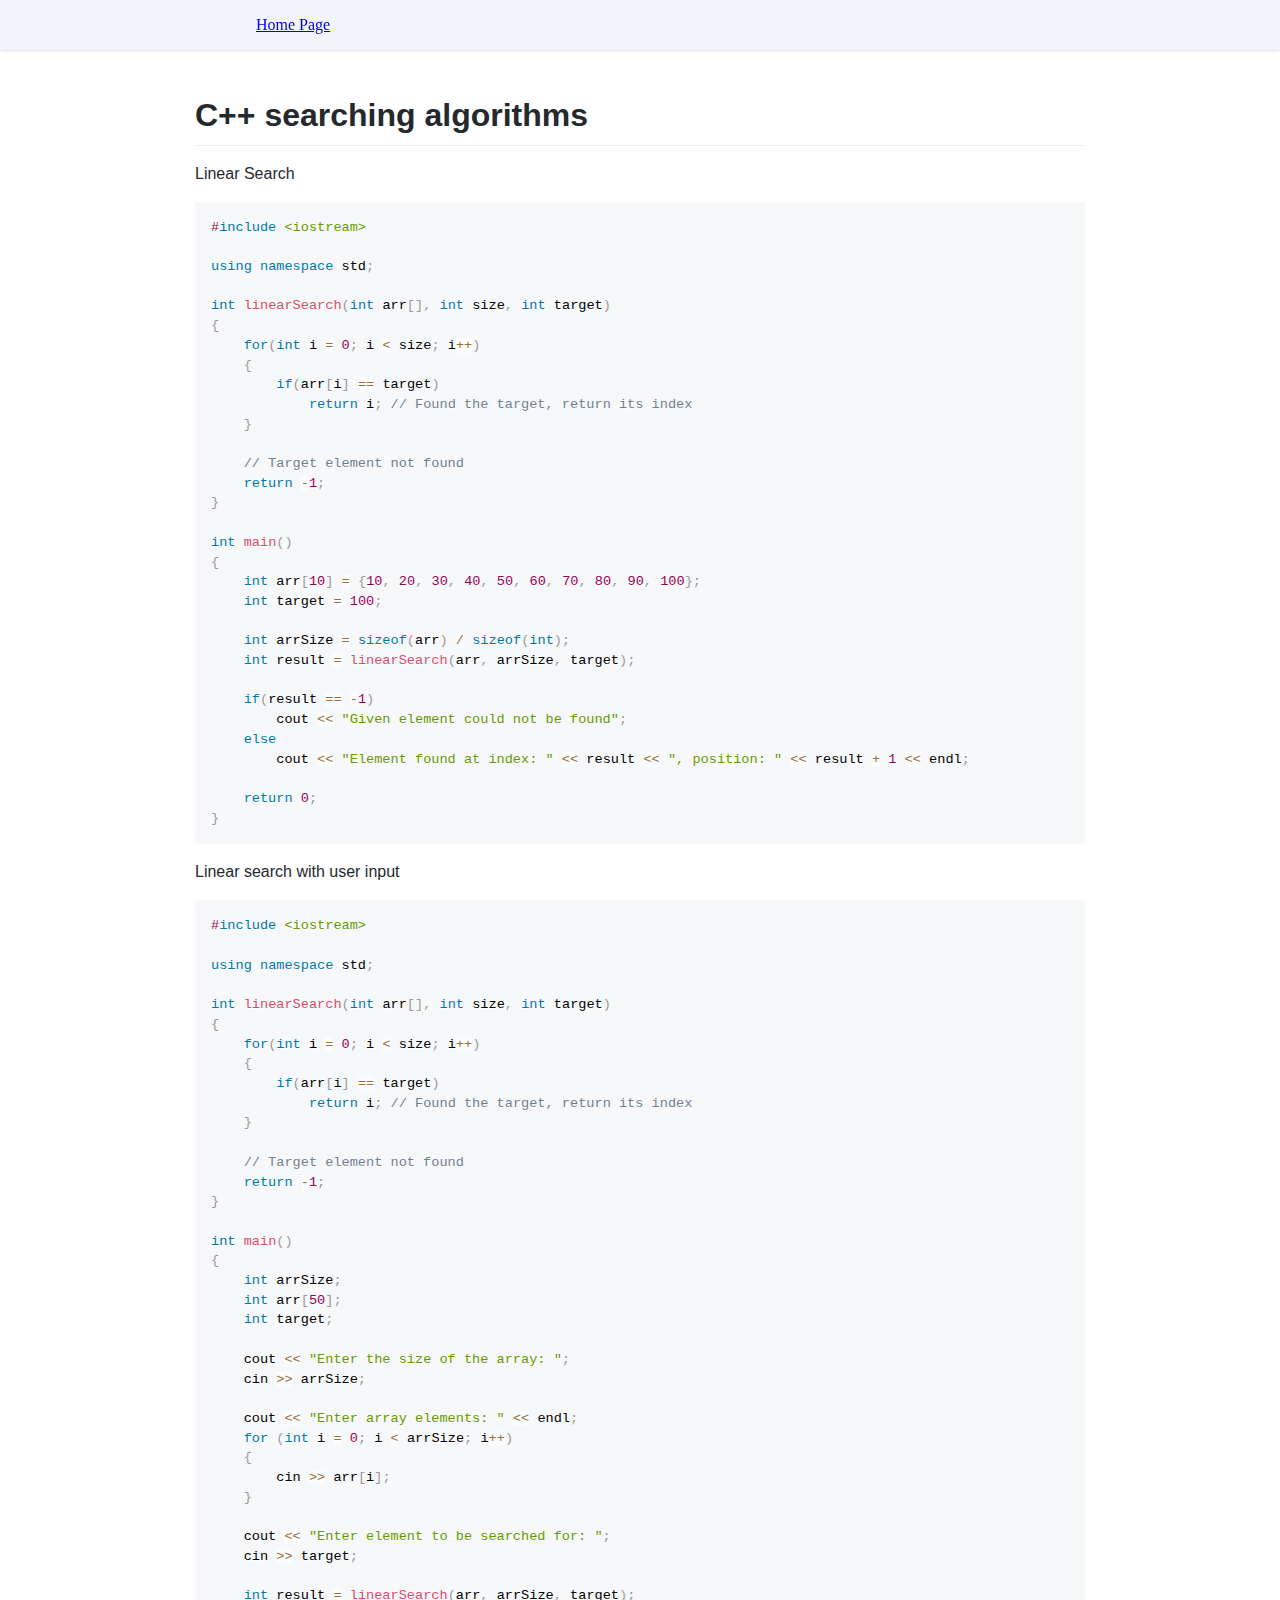
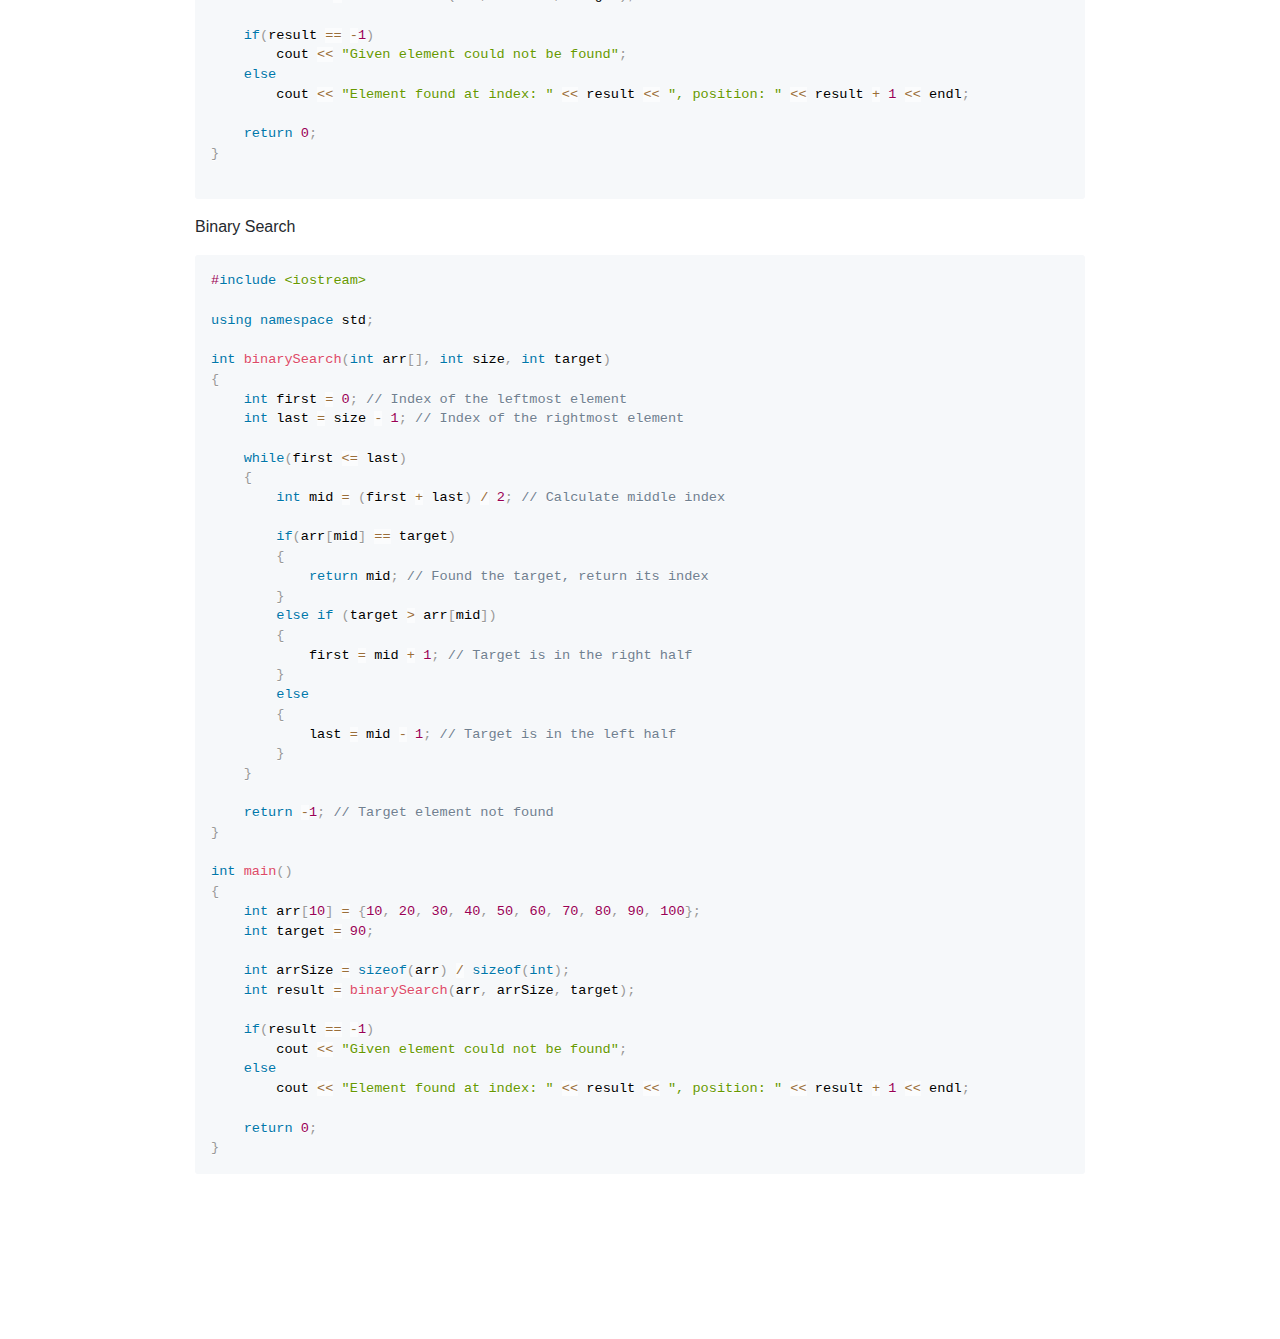
<file: class-12/cpp-searching-algorithms.html>
<!DOCTYPE html>
<html lang="en">
  <head>
    <meta charset="UTF-8" />
    <meta name="viewport" content="width=device-width, initial-scale=1" />
    <title></title>
    <link rel="stylesheet" href="../style.css" />
    <style>
      @font-face {
        font-family: octicons-link;
        src: url([data-uri])
          format("woff");
      }

      .markdown-body .octicon {
        display: inline-block;
        fill: currentColor;
        vertical-align: text-bottom;
      }

      .markdown-body .anchor {
        float: left;
        line-height: 1;
        margin-left: -20px;
        padding-right: 4px;
      }

      .markdown-body .anchor:focus {
        outline: none;
      }

      .markdown-body h1 .octicon-link,
      .markdown-body h2 .octicon-link,
      .markdown-body h3 .octicon-link,
      .markdown-body h4 .octicon-link,
      .markdown-body h5 .octicon-link,
      .markdown-body h6 .octicon-link {
        color: #1b1f23;
        vertical-align: middle;
        visibility: hidden;
      }

      .markdown-body h1:hover .anchor,
      .markdown-body h2:hover .anchor,
      .markdown-body h3:hover .anchor,
      .markdown-body h4:hover .anchor,
      .markdown-body h5:hover .anchor,
      .markdown-body h6:hover .anchor {
        text-decoration: none;
      }

      .markdown-body h1:hover .anchor .octicon-link,
      .markdown-body h2:hover .anchor .octicon-link,
      .markdown-body h3:hover .anchor .octicon-link,
      .markdown-body h4:hover .anchor .octicon-link,
      .markdown-body h5:hover .anchor .octicon-link,
      .markdown-body h6:hover .anchor .octicon-link {
        visibility: visible;
      }

      .markdown-body {
        -ms-text-size-adjust: 100%;
        -webkit-text-size-adjust: 100%;
        color: #24292e;
        line-height: 1.5;
        font-family: -apple-system, BlinkMacSystemFont, Segoe UI, Helvetica,
          Arial, sans-serif, Apple Color Emoji, Segoe UI Emoji, Segoe UI Symbol;
        font-size: 16px;
        line-height: 1.5;
        word-wrap: break-word;
      }

      .markdown-body .pl-c {
        color: #6a737d;
      }

      .markdown-body .pl-c1,
      .markdown-body .pl-s .pl-v {
        color: #005cc5;
      }

      .markdown-body .pl-e,
      .markdown-body .pl-en {
        color: #6f42c1;
      }

      .markdown-body .pl-s .pl-s1,
      .markdown-body .pl-smi {
        color: #24292e;
      }

      .markdown-body .pl-ent {
        color: #22863a;
      }

      .markdown-body .pl-k {
        color: #d73a49;
      }

      .markdown-body .pl-pds,
      .markdown-body .pl-s,
      .markdown-body .pl-s .pl-pse .pl-s1,
      .markdown-body .pl-sr,
      .markdown-body .pl-sr .pl-cce,
      .markdown-body .pl-sr .pl-sra,
      .markdown-body .pl-sr .pl-sre {
        color: #032f62;
      }

      .markdown-body .pl-smw,
      .markdown-body .pl-v {
        color: #e36209;
      }

      .markdown-body .pl-bu {
        color: #b31d28;
      }

      .markdown-body .pl-ii {
        background-color: #b31d28;
        color: #fafbfc;
      }

      .markdown-body .pl-c2 {
        background-color: #d73a49;
        color: #fafbfc;
      }

      .markdown-body .pl-c2:before {
        content: "^M";
      }

      .markdown-body .pl-sr .pl-cce {
        color: #22863a;
        font-weight: 700;
      }

      .markdown-body .pl-ml {
        color: #735c0f;
      }

      .markdown-body .pl-mh,
      .markdown-body .pl-mh .pl-en,
      .markdown-body .pl-ms {
        color: #005cc5;
        font-weight: 700;
      }

      .markdown-body .pl-mi {
        color: #24292e;
        font-style: italic;
      }

      .markdown-body .pl-mb {
        color: #24292e;
        font-weight: 700;
      }

      .markdown-body .pl-md {
        background-color: #ffeef0;
        color: #b31d28;
      }

      .markdown-body .pl-mi1 {
        background-color: #f0fff4;
        color: #22863a;
      }

      .markdown-body .pl-mc {
        background-color: #ffebda;
        color: #e36209;
      }

      .markdown-body .pl-mi2 {
        background-color: #005cc5;
        color: #f6f8fa;
      }

      .markdown-body .pl-mdr {
        color: #6f42c1;
        font-weight: 700;
      }

      .markdown-body .pl-ba {
        color: #586069;
      }

      .markdown-body .pl-sg {
        color: #959da5;
      }

      .markdown-body .pl-corl {
        color: #032f62;
        text-decoration: underline;
      }

      .markdown-body details {
        display: block;
      }

      .markdown-body summary {
        display: list-item;
      }

      .markdown-body a {
        background-color: transparent;
      }

      .markdown-body a:active,
      .markdown-body a:hover {
        outline-width: 0;
      }

      .markdown-body strong {
        font-weight: inherit;
        font-weight: bolder;
      }

      .markdown-body h1 {
        font-size: 2em;
        margin: 0.67em 0;
      }

      .markdown-body img {
        border-style: none;
      }

      .markdown-body code,
      .markdown-body kbd,
      .markdown-body pre {
        font-family: monospace, monospace;
        font-size: 1em;
      }

      .markdown-body hr {
        box-sizing: content-box;
        height: 0;
        overflow: visible;
      }

      .markdown-body input {
        font: inherit;
        margin: 0;
      }

      .markdown-body input {
        overflow: visible;
      }

      .markdown-body [type="checkbox"] {
        box-sizing: border-box;
        padding: 0;
      }

      .markdown-body * {
        box-sizing: border-box;
      }

      .markdown-body input {
        font-family: inherit;
        font-size: inherit;
        line-height: inherit;
      }

      .markdown-body a {
        color: #0366d6;
        text-decoration: none;
      }

      .markdown-body a:hover {
        text-decoration: underline;
      }

      .markdown-body strong {
        font-weight: 600;
      }

      .markdown-body hr {
        background: transparent;
        border: 0;
        border-bottom: 1px solid #dfe2e5;
        height: 0;
        margin: 15px 0;
        overflow: hidden;
      }

      .markdown-body hr:before {
        content: "";
        display: table;
      }

      .markdown-body hr:after {
        clear: both;
        content: "";
        display: table;
      }

      .markdown-body table {
        border-collapse: collapse;
        border-spacing: 0;
      }

      .markdown-body td,
      .markdown-body th {
        padding: 0;
      }

      .markdown-body details summary {
        cursor: pointer;
      }

      .markdown-body h1,
      .markdown-body h2,
      .markdown-body h3,
      .markdown-body h4,
      .markdown-body h5,
      .markdown-body h6 {
        margin-bottom: 0;
        margin-top: 0;
      }

      .markdown-body h1 {
        font-size: 32px;
      }

      .markdown-body h1,
      .markdown-body h2 {
        font-weight: 600;
      }

      .markdown-body h2 {
        font-size: 24px;
      }

      .markdown-body h3 {
        font-size: 20px;
      }

      .markdown-body h3,
      .markdown-body h4 {
        font-weight: 600;
      }

      .markdown-body h4 {
        font-size: 16px;
      }

      .markdown-body h5 {
        font-size: 14px;
      }

      .markdown-body h5,
      .markdown-body h6 {
        font-weight: 600;
      }

      .markdown-body h6 {
        font-size: 12px;
      }

      .markdown-body p {
        margin-bottom: 10px;
        margin-top: 0;
      }

      .markdown-body blockquote {
        margin: 0;
      }

      .markdown-body ol,
      .markdown-body ul {
        margin-bottom: 0;
        margin-top: 0;
        padding-left: 0;
      }

      .markdown-body ol ol,
      .markdown-body ul ol {
        list-style-type: lower-roman;
      }

      .markdown-body ol ol ol,
      .markdown-body ol ul ol,
      .markdown-body ul ol ol,
      .markdown-body ul ul ol {
        list-style-type: lower-alpha;
      }

      .markdown-body dd {
        margin-left: 0;
      }

      .markdown-body code,
      .markdown-body pre {
        font-family: SFMono-Regular, Consolas, Liberation Mono, Menlo, Courier,
          monospace;
        font-size: 12px;
      }

      .markdown-body pre {
        margin-bottom: 0;
        margin-top: 0;
      }

      .markdown-body input::-webkit-inner-spin-button,
      .markdown-body input::-webkit-outer-spin-button {
        -webkit-appearance: none;
        appearance: none;
        margin: 0;
      }

      .markdown-body .border {
        border: 1px solid #e1e4e8 !important;
      }

      .markdown-body .border-0 {
        border: 0 !important;
      }

      .markdown-body .border-bottom {
        border-bottom: 1px solid #e1e4e8 !important;
      }

      .markdown-body .rounded-1 {
        border-radius: 3px !important;
      }

      .markdown-body .bg-white {
        background-color: #fff !important;
      }

      .markdown-body .bg-gray-light {
        background-color: #fafbfc !important;
      }

      .markdown-body .text-gray-light {
        color: #6a737d !important;
      }

      .markdown-body .mb-0 {
        margin-bottom: 0 !important;
      }

      .markdown-body .my-2 {
        margin-bottom: 8px !important;
        margin-top: 8px !important;
      }

      .markdown-body .pl-0 {
        padding-left: 0 !important;
      }

      .markdown-body .py-0 {
        padding-bottom: 0 !important;
        padding-top: 0 !important;
      }

      .markdown-body .pl-1 {
        padding-left: 4px !important;
      }

      .markdown-body .pl-2 {
        padding-left: 8px !important;
      }

      .markdown-body .py-2 {
        padding-bottom: 8px !important;
        padding-top: 8px !important;
      }

      .markdown-body .pl-3,
      .markdown-body .px-3 {
        padding-left: 16px !important;
      }

      .markdown-body .px-3 {
        padding-right: 16px !important;
      }

      .markdown-body .pl-4 {
        padding-left: 24px !important;
      }

      .markdown-body .pl-5 {
        padding-left: 32px !important;
      }

      .markdown-body .pl-6 {
        padding-left: 40px !important;
      }

      .markdown-body .f6 {
        font-size: 12px !important;
      }

      .markdown-body .lh-condensed {
        line-height: 1.25 !important;
      }

      .markdown-body .text-bold {
        font-weight: 600 !important;
      }

      .markdown-body:before {
        content: "";
        display: table;
      }

      .markdown-body:after {
        clear: both;
        content: "";
        display: table;
      }

      .markdown-body > :first-child {
        margin-top: 0 !important;
      }

      .markdown-body > :last-child {
        margin-bottom: 0 !important;
      }

      .markdown-body a:not([href]) {
        color: inherit;
        text-decoration: none;
      }

      .markdown-body blockquote,
      .markdown-body dl,
      .markdown-body ol,
      .markdown-body p,
      .markdown-body pre,
      .markdown-body table,
      .markdown-body ul {
        margin-bottom: 16px;
        margin-top: 0;
      }

      .markdown-body hr {
        background-color: #e1e4e8;
        border: 0;
        height: 0.25em;
        margin: 24px 0;
        padding: 0;
      }

      .markdown-body blockquote {
        border-left: 0.25em solid #dfe2e5;
        color: #6a737d;
        padding: 0 1em;
      }

      .markdown-body blockquote > :first-child {
        margin-top: 0;
      }

      .markdown-body blockquote > :last-child {
        margin-bottom: 0;
      }

      .markdown-body kbd {
        background-color: #fafbfc;
        border: 1px solid #c6cbd1;
        border-bottom-color: #959da5;
        border-radius: 3px;
        box-shadow: inset 0 -1px 0 #959da5;
        color: #444d56;
        display: inline-block;
        font-size: 11px;
        line-height: 10px;
        padding: 3px 5px;
        vertical-align: middle;
      }

      .markdown-body h1,
      .markdown-body h2,
      .markdown-body h3,
      .markdown-body h4,
      .markdown-body h5,
      .markdown-body h6 {
        font-weight: 600;
        line-height: 1.25;
        margin-bottom: 16px;
        margin-top: 24px;
      }

      .markdown-body h1 {
        font-size: 2em;
      }

      .markdown-body h1,
      .markdown-body h2 {
        border-bottom: 1px solid #eaecef;
        padding-bottom: 0.3em;
      }

      .markdown-body h2 {
        font-size: 1.5em;
      }

      .markdown-body h3 {
        font-size: 1.25em;
      }

      .markdown-body h4 {
        font-size: 1em;
      }

      .markdown-body h5 {
        font-size: 0.875em;
      }

      .markdown-body h6 {
        color: #6a737d;
        font-size: 0.85em;
      }

      .markdown-body ol,
      .markdown-body ul {
        padding-left: 2em;
      }

      .markdown-body ol ol,
      .markdown-body ol ul,
      .markdown-body ul ol,
      .markdown-body ul ul {
        margin-bottom: 0;
        margin-top: 0;
      }

      .markdown-body li {
        word-wrap: break-all;
      }

      .markdown-body li > p {
        margin-top: 16px;
      }

      .markdown-body li + li {
        margin-top: 0.25em;
      }

      .markdown-body dl {
        padding: 0;
      }

      .markdown-body dl dt {
        font-size: 1em;
        font-style: italic;
        font-weight: 600;
        margin-top: 16px;
        padding: 0;
      }

      .markdown-body dl dd {
        margin-bottom: 16px;
        padding: 0 16px;
      }

      .markdown-body table {
        display: block;
        overflow: auto;
        width: 100%;
      }

      .markdown-body table th {
        font-weight: 600;
      }

      .markdown-body table td,
      .markdown-body table th {
        border: 1px solid #dfe2e5;
        padding: 6px 13px;
      }

      .markdown-body table tr {
        background-color: #fff;
        border-top: 1px solid #c6cbd1;
      }

      .markdown-body table tr:nth-child(2n) {
        background-color: #f6f8fa;
      }

      .markdown-body img {
        background-color: #fff;
        box-sizing: content-box;
        max-width: 100%;
      }

      .markdown-body img[align="right"] {
        padding-left: 20px;
      }

      .markdown-body img[align="left"] {
        padding-right: 20px;
      }

      .markdown-body code {
        background-color: rgba(27, 31, 35, 0.05);
        border-radius: 3px;
        font-size: 85%;
        margin: 0;
        padding: 0.2em 0.4em;
      }

      .markdown-body pre {
        word-wrap: normal;
      }

      .markdown-body pre > code {
        background: transparent;
        border: 0;
        font-size: 100%;
        margin: 0;
        padding: 0;
        white-space: pre;
        word-break: normal;
      }

      .markdown-body .highlight {
        margin-bottom: 16px;
      }

      .markdown-body .highlight pre {
        margin-bottom: 0;
        word-break: normal;
      }

      .markdown-body .highlight pre,
      .markdown-body pre {
        background-color: #f6f8fa;
        border-radius: 3px;
        font-size: 85%;
        line-height: 1.45;
        overflow: auto;
        padding: 16px;
      }

      .markdown-body pre code {
        background-color: transparent;
        border: 0;
        display: inline;
        line-height: inherit;
        margin: 0;
        max-width: auto;
        overflow: visible;
        padding: 0;
        word-wrap: normal;
      }

      .markdown-body .commit-tease-sha {
        color: #444d56;
        display: inline-block;
        font-family: SFMono-Regular, Consolas, Liberation Mono, Menlo, Courier,
          monospace;
        font-size: 90%;
      }

      .markdown-body .blob-wrapper {
        border-bottom-left-radius: 3px;
        border-bottom-right-radius: 3px;
        overflow-x: auto;
        overflow-y: hidden;
      }

      .markdown-body .blob-wrapper-embedded {
        max-height: 240px;
        overflow-y: auto;
      }

      .markdown-body .blob-num {
        -moz-user-select: none;
        -ms-user-select: none;
        -webkit-user-select: none;
        color: rgba(27, 31, 35, 0.3);
        cursor: pointer;
        font-family: SFMono-Regular, Consolas, Liberation Mono, Menlo, Courier,
          monospace;
        font-size: 12px;
        line-height: 20px;
        min-width: 50px;
        padding-left: 10px;
        padding-right: 10px;
        text-align: right;
        user-select: none;
        vertical-align: top;
        white-space: nowrap;
        width: 1%;
      }

      .markdown-body .blob-num:hover {
        color: rgba(27, 31, 35, 0.6);
      }

      .markdown-body .blob-num:before {
        content: attr(data-line-number);
      }

      .markdown-body .blob-code {
        line-height: 20px;
        padding-left: 10px;
        padding-right: 10px;
        position: relative;
        vertical-align: top;
      }

      .markdown-body .blob-code-inner {
        color: #24292e;
        font-family: SFMono-Regular, Consolas, Liberation Mono, Menlo, Courier,
          monospace;
        font-size: 12px;
        overflow: visible;
        white-space: pre;
        word-wrap: normal;
      }

      .markdown-body .pl-token.active,
      .markdown-body .pl-token:hover {
        background: #ffea7f;
        cursor: pointer;
      }

      .markdown-body kbd {
        background-color: #fafbfc;
        border: 1px solid #d1d5da;
        border-bottom-color: #c6cbd1;
        border-radius: 3px;
        box-shadow: inset 0 -1px 0 #c6cbd1;
        color: #444d56;
        display: inline-block;
        font: 11px SFMono-Regular, Consolas, Liberation Mono, Menlo, Courier,
          monospace;
        line-height: 10px;
        padding: 3px 5px;
        vertical-align: middle;
      }

      .markdown-body :checked + .radio-label {
        border-color: #0366d6;
        position: relative;
        z-index: 1;
      }

      .markdown-body .tab-size[data-tab-size="1"] {
        -moz-tab-size: 1;
        tab-size: 1;
      }

      .markdown-body .tab-size[data-tab-size="2"] {
        -moz-tab-size: 2;
        tab-size: 2;
      }

      .markdown-body .tab-size[data-tab-size="3"] {
        -moz-tab-size: 3;
        tab-size: 3;
      }

      .markdown-body .tab-size[data-tab-size="4"] {
        -moz-tab-size: 4;
        tab-size: 4;
      }

      .markdown-body .tab-size[data-tab-size="5"] {
        -moz-tab-size: 5;
        tab-size: 5;
      }

      .markdown-body .tab-size[data-tab-size="6"] {
        -moz-tab-size: 6;
        tab-size: 6;
      }

      .markdown-body .tab-size[data-tab-size="7"] {
        -moz-tab-size: 7;
        tab-size: 7;
      }

      .markdown-body .tab-size[data-tab-size="8"] {
        -moz-tab-size: 8;
        tab-size: 8;
      }

      .markdown-body .tab-size[data-tab-size="9"] {
        -moz-tab-size: 9;
        tab-size: 9;
      }

      .markdown-body .tab-size[data-tab-size="10"] {
        -moz-tab-size: 10;
        tab-size: 10;
      }

      .markdown-body .tab-size[data-tab-size="11"] {
        -moz-tab-size: 11;
        tab-size: 11;
      }

      .markdown-body .tab-size[data-tab-size="12"] {
        -moz-tab-size: 12;
        tab-size: 12;
      }

      .markdown-body .task-list-item {
        list-style-type: none;
      }

      .markdown-body .task-list-item + .task-list-item {
        margin-top: 3px;
      }

      .markdown-body .task-list-item input {
        margin: 0 0.2em 0.25em -1.6em;
        vertical-align: middle;
      }

      .markdown-body hr {
        border-bottom-color: #eee;
      }

      .markdown-body .pl-0 {
        padding-left: 0 !important;
      }

      .markdown-body .pl-1 {
        padding-left: 4px !important;
      }

      .markdown-body .pl-2 {
        padding-left: 8px !important;
      }

      .markdown-body .pl-3 {
        padding-left: 16px !important;
      }

      .markdown-body .pl-4 {
        padding-left: 24px !important;
      }

      .markdown-body .pl-5 {
        padding-left: 32px !important;
      }

      .markdown-body .pl-6 {
        padding-left: 40px !important;
      }

      .markdown-body .pl-7 {
        padding-left: 48px !important;
      }

      .markdown-body .pl-8 {
        padding-left: 64px !important;
      }

      .markdown-body .pl-9 {
        padding-left: 80px !important;
      }

      .markdown-body .pl-10 {
        padding-left: 96px !important;
      }

      .markdown-body .pl-11 {
        padding-left: 112px !important;
      }

      .markdown-body .pl-12 {
        padding-left: 128px !important;
      }

      /*# sourceURL=webpack://./node_modules/github-markdown-css/github-markdown.css */
      /*# sourceMappingURL=[data-uri] */
    </style>
    <style>
      /**
 * prism.js default theme for JavaScript, CSS and HTML
 * Based on dabblet (http://dabblet.com)
 * @author Lea Verou
 */

      code[class*="language-"],
      pre[class*="language-"] {
        color: black;
        background: none;
        text-shadow: 0 1px white;
        font-family: Consolas, Monaco, "Andale Mono", "Ubuntu Mono", monospace;
        font-size: 1em;
        text-align: left;
        white-space: pre;
        word-spacing: normal;
        word-break: normal;
        word-wrap: normal;
        line-height: 1.5;

        -moz-tab-size: 4;
        -o-tab-size: 4;
        tab-size: 4;

        -webkit-hyphens: none;
        -moz-hyphens: none;
        -ms-hyphens: none;
        hyphens: none;
      }

      pre[class*="language-"]::-moz-selection,
      pre[class*="language-"] ::-moz-selection,
      code[class*="language-"]::-moz-selection,
      code[class*="language-"] ::-moz-selection {
        text-shadow: none;
        background: #b3d4fc;
      }

      pre[class*="language-"]::selection,
      pre[class*="language-"] ::selection,
      code[class*="language-"]::selection,
      code[class*="language-"] ::selection {
        text-shadow: none;
        background: #b3d4fc;
      }

      @media print {
        code[class*="language-"],
        pre[class*="language-"] {
          text-shadow: none;
        }
      }

      /* Code blocks */
      pre[class*="language-"] {
        padding: 1em;
        margin: 0.5em 0;
        overflow: auto;
      }

      :not(pre) > code[class*="language-"],
      pre[class*="language-"] {
        background: #f5f2f0;
      }

      /* Inline code */
      :not(pre) > code[class*="language-"] {
        padding: 0.1em;
        border-radius: 0.3em;
        white-space: normal;
      }

      .token.comment,
      .token.prolog,
      .token.doctype,
      .token.cdata {
        color: slategray;
      }

      .token.punctuation {
        color: #999;
      }

      .token.namespace {
        opacity: 0.7;
      }

      .token.property,
      .token.tag,
      .token.boolean,
      .token.number,
      .token.constant,
      .token.symbol,
      .token.deleted {
        color: #905;
      }

      .token.selector,
      .token.attr-name,
      .token.string,
      .token.char,
      .token.builtin,
      .token.inserted {
        color: #690;
      }

      .token.operator,
      .token.entity,
      .token.url,
      .language-css .token.string,
      .style .token.string {
        color: #9a6e3a;
        /* This background color was intended by the author of this theme. */
        background: hsla(0, 0%, 100%, 0.5);
      }

      .token.atrule,
      .token.attr-value,
      .token.keyword {
        color: #07a;
      }

      .token.function,
      .token.class-name {
        color: #dd4a68;
      }

      .token.regex,
      .token.important,
      .token.variable {
        color: #e90;
      }

      .token.important,
      .token.bold {
        font-weight: bold;
      }
      .token.italic {
        font-style: italic;
      }

      .token.entity {
        cursor: help;
      }

      /*# sourceURL=webpack://./node_modules/prismjs/themes/prism.css */
      /*# sourceMappingURL=[data-uri] */
    </style>
    <style></style>
    <style>
      .markdown-body {
        font-family: -apple-system, Segoe UI, Helvetica, Arial, sans-serif,
          Apple Color Emoji, Segoe UI Emoji;
        box-sizing: border-box;
        min-width: 200px;
        max-width: 980px;
        margin: 0 auto;
        padding: 45px;
      }

      @media not print {
        .markdown-body {
          padding: 45px;
        }

        @media (max-width: 767px) {
          .markdown-body {
            padding: 15px;
          }
        }
      }

      .hf-container {
        color: #24292e;
        line-height: 1.3;
      }

      .markdown-body .highlight pre,
      .markdown-body pre {
        white-space: pre-wrap;
      }
      .markdown-body table {
        display: table;
      }
      .markdown-body img[data-align="center"] {
        display: block;
        margin: 0 auto;
      }
      .markdown-body img[data-align="right"] {
        display: block;
        margin: 0 0 0 auto;
      }
      .markdown-body li.task-list-item {
        list-style-type: none;
      }
      .markdown-body li > [type="checkbox"] {
        margin: 0 0 0 -1.3em;
      }
      .markdown-body input[type="checkbox"] ~ p {
        margin-top: 0;
        display: inline-block;
      }
      .markdown-body ol ol,
      .markdown-body ul ol {
        list-style-type: decimal;
      }
      .markdown-body ol ol ol,
      .markdown-body ol ul ol,
      .markdown-body ul ol ol,
      .markdown-body ul ul ol {
        list-style-type: decimal;
      }
    </style>
    <style>
      .markdown-body a.footnote-ref {
        text-decoration: none;
      }

      .footnotes {
        font-size: 0.85em;
        opacity: 0.8;
      }

      .footnotes li[role="doc-endnote"] {
        position: relative;
      }

      .footnotes .footnote-back {
        position: absolute;
        font-family: initial;
        top: 0.2em;
        right: 1em;
        text-decoration: none;
      }

      .inline-math.invalid,
      .multiple-math.invalid {
        color: rgb(255, 105, 105);
      }

      .toc-container {
        width: 100%;
      }

      .toc-container .toc-title {
        font-weight: 700;
        font-size: 1.2em;
        margin-bottom: 0;
      }

      .toc-container li,
      .toc-container ul,
      .toc-container ul li {
        list-style: none !important;
      }

      .toc-container > ul {
        padding-left: 0;
      }

      .toc-container ul li span {
        display: flex;
      }

      .toc-container ul li span a {
        color: inherit;
        text-decoration: none;
      }
      .toc-container ul li span a:hover {
        color: inherit;
        text-decoration: none;
      }

      .toc-container ul li span span.dots {
        flex: 1;
        height: 0.65em;
        margin: 0 10px;
        border-bottom: 2px dotted black;
      }

      /*# sourceURL=webpack://./src/muya/lib/assets/styles/exportStyle.css */
      /*# sourceMappingURL=[data-uri] */
    </style>
    <style>
      .markdown-body {
      }
      pre.front-matter {
        display: none !important;
      }
    </style>
  </head>
  <body>
    <nav class="main-nav">
      <div class="container">
        <a href="/">Home Page</a>
      </div>
    </nav>
    <article class="markdown-body">
      <h1 class="atx" id="c-searching-algorithms">C++ searching algorithms</h1>
      <p>Linear Search</p>
      <pre><code class="fenced-code-block language-cpp"><span class="token macro property"><span class="token directive-hash">#</span><span class="token directive keyword">include</span> <span class="token string">&lt;iostream&gt;</span></span>

<span class="token keyword">using</span> <span class="token keyword">namespace</span> std<span class="token punctuation">;</span>

<span class="token keyword">int</span> <span class="token function">linearSearch</span><span class="token punctuation">(</span><span class="token keyword">int</span> arr<span class="token punctuation">[</span><span class="token punctuation">]</span><span class="token punctuation">,</span> <span class="token keyword">int</span> size<span class="token punctuation">,</span> <span class="token keyword">int</span> target<span class="token punctuation">)</span>
<span class="token punctuation">{</span>
    <span class="token keyword">for</span><span class="token punctuation">(</span><span class="token keyword">int</span> i <span class="token operator">=</span> <span class="token number">0</span><span class="token punctuation">;</span> i <span class="token operator">&lt;</span> size<span class="token punctuation">;</span> i<span class="token operator">++</span><span class="token punctuation">)</span>
    <span class="token punctuation">{</span>
        <span class="token keyword">if</span><span class="token punctuation">(</span>arr<span class="token punctuation">[</span>i<span class="token punctuation">]</span> <span class="token operator">==</span> target<span class="token punctuation">)</span>
            <span class="token keyword">return</span> i<span class="token punctuation">;</span> <span class="token comment">// Found the target, return its index</span>
    <span class="token punctuation">}</span>

    <span class="token comment">// Target element not found</span>
    <span class="token keyword">return</span> <span class="token operator">-</span><span class="token number">1</span><span class="token punctuation">;</span>
<span class="token punctuation">}</span>

<span class="token keyword">int</span> <span class="token function">main</span><span class="token punctuation">(</span><span class="token punctuation">)</span>
<span class="token punctuation">{</span>
    <span class="token keyword">int</span> arr<span class="token punctuation">[</span><span class="token number">10</span><span class="token punctuation">]</span> <span class="token operator">=</span> <span class="token punctuation">{</span><span class="token number">10</span><span class="token punctuation">,</span> <span class="token number">20</span><span class="token punctuation">,</span> <span class="token number">30</span><span class="token punctuation">,</span> <span class="token number">40</span><span class="token punctuation">,</span> <span class="token number">50</span><span class="token punctuation">,</span> <span class="token number">60</span><span class="token punctuation">,</span> <span class="token number">70</span><span class="token punctuation">,</span> <span class="token number">80</span><span class="token punctuation">,</span> <span class="token number">90</span><span class="token punctuation">,</span> <span class="token number">100</span><span class="token punctuation">}</span><span class="token punctuation">;</span>
    <span class="token keyword">int</span> target <span class="token operator">=</span> <span class="token number">100</span><span class="token punctuation">;</span>

    <span class="token keyword">int</span> arrSize <span class="token operator">=</span> <span class="token keyword">sizeof</span><span class="token punctuation">(</span>arr<span class="token punctuation">)</span> <span class="token operator">/</span> <span class="token keyword">sizeof</span><span class="token punctuation">(</span><span class="token keyword">int</span><span class="token punctuation">)</span><span class="token punctuation">;</span>
    <span class="token keyword">int</span> result <span class="token operator">=</span> <span class="token function">linearSearch</span><span class="token punctuation">(</span>arr<span class="token punctuation">,</span> arrSize<span class="token punctuation">,</span> target<span class="token punctuation">)</span><span class="token punctuation">;</span>

    <span class="token keyword">if</span><span class="token punctuation">(</span>result <span class="token operator">==</span> <span class="token operator">-</span><span class="token number">1</span><span class="token punctuation">)</span>
        cout <span class="token operator">&lt;&lt;</span> <span class="token string">"Given element could not be found"</span><span class="token punctuation">;</span>
    <span class="token keyword">else</span>
        cout <span class="token operator">&lt;&lt;</span> <span class="token string">"Element found at index: "</span> <span class="token operator">&lt;&lt;</span> result <span class="token operator">&lt;&lt;</span> <span class="token string">", position: "</span> <span class="token operator">&lt;&lt;</span> result <span class="token operator">+</span> <span class="token number">1</span> <span class="token operator">&lt;&lt;</span> endl<span class="token punctuation">;</span>

    <span class="token keyword">return</span> <span class="token number">0</span><span class="token punctuation">;</span>
<span class="token punctuation">}</span></code></pre>
      <p>Linear search with user input</p>
      <pre><code class="fenced-code-block language-cpp"><span class="token macro property"><span class="token directive-hash">#</span><span class="token directive keyword">include</span> <span class="token string">&lt;iostream&gt;</span></span>

<span class="token keyword">using</span> <span class="token keyword">namespace</span> std<span class="token punctuation">;</span>

<span class="token keyword">int</span> <span class="token function">linearSearch</span><span class="token punctuation">(</span><span class="token keyword">int</span> arr<span class="token punctuation">[</span><span class="token punctuation">]</span><span class="token punctuation">,</span> <span class="token keyword">int</span> size<span class="token punctuation">,</span> <span class="token keyword">int</span> target<span class="token punctuation">)</span>
<span class="token punctuation">{</span>
    <span class="token keyword">for</span><span class="token punctuation">(</span><span class="token keyword">int</span> i <span class="token operator">=</span> <span class="token number">0</span><span class="token punctuation">;</span> i <span class="token operator">&lt;</span> size<span class="token punctuation">;</span> i<span class="token operator">++</span><span class="token punctuation">)</span>
    <span class="token punctuation">{</span>
        <span class="token keyword">if</span><span class="token punctuation">(</span>arr<span class="token punctuation">[</span>i<span class="token punctuation">]</span> <span class="token operator">==</span> target<span class="token punctuation">)</span>
            <span class="token keyword">return</span> i<span class="token punctuation">;</span> <span class="token comment">// Found the target, return its index</span>
    <span class="token punctuation">}</span>

    <span class="token comment">// Target element not found</span>
    <span class="token keyword">return</span> <span class="token operator">-</span><span class="token number">1</span><span class="token punctuation">;</span>
<span class="token punctuation">}</span>

<span class="token keyword">int</span> <span class="token function">main</span><span class="token punctuation">(</span><span class="token punctuation">)</span>
<span class="token punctuation">{</span>
    <span class="token keyword">int</span> arrSize<span class="token punctuation">;</span>
    <span class="token keyword">int</span> arr<span class="token punctuation">[</span><span class="token number">50</span><span class="token punctuation">]</span><span class="token punctuation">;</span>
    <span class="token keyword">int</span> target<span class="token punctuation">;</span>

    cout <span class="token operator">&lt;&lt;</span> <span class="token string">"Enter the size of the array: "</span><span class="token punctuation">;</span>
    cin <span class="token operator">&gt;&gt;</span> arrSize<span class="token punctuation">;</span>

    cout <span class="token operator">&lt;&lt;</span> <span class="token string">"Enter array elements: "</span> <span class="token operator">&lt;&lt;</span> endl<span class="token punctuation">;</span>
    <span class="token keyword">for</span> <span class="token punctuation">(</span><span class="token keyword">int</span> i <span class="token operator">=</span> <span class="token number">0</span><span class="token punctuation">;</span> i <span class="token operator">&lt;</span> arrSize<span class="token punctuation">;</span> i<span class="token operator">++</span><span class="token punctuation">)</span>
    <span class="token punctuation">{</span>
        cin <span class="token operator">&gt;&gt;</span> arr<span class="token punctuation">[</span>i<span class="token punctuation">]</span><span class="token punctuation">;</span>
    <span class="token punctuation">}</span>

    cout <span class="token operator">&lt;&lt;</span> <span class="token string">"Enter element to be searched for: "</span><span class="token punctuation">;</span>
    cin <span class="token operator">&gt;&gt;</span> target<span class="token punctuation">;</span>

    <span class="token keyword">int</span> result <span class="token operator">=</span> <span class="token function">linearSearch</span><span class="token punctuation">(</span>arr<span class="token punctuation">,</span> arrSize<span class="token punctuation">,</span> target<span class="token punctuation">)</span><span class="token punctuation">;</span>

    <span class="token keyword">if</span><span class="token punctuation">(</span>result <span class="token operator">==</span> <span class="token operator">-</span><span class="token number">1</span><span class="token punctuation">)</span>
        cout <span class="token operator">&lt;&lt;</span> <span class="token string">"Given element could not be found"</span><span class="token punctuation">;</span>
    <span class="token keyword">else</span>
        cout <span class="token operator">&lt;&lt;</span> <span class="token string">"Element found at index: "</span> <span class="token operator">&lt;&lt;</span> result <span class="token operator">&lt;&lt;</span> <span class="token string">", position: "</span> <span class="token operator">&lt;&lt;</span> result <span class="token operator">+</span> <span class="token number">1</span> <span class="token operator">&lt;&lt;</span> endl<span class="token punctuation">;</span>

    <span class="token keyword">return</span> <span class="token number">0</span><span class="token punctuation">;</span>
<span class="token punctuation">}</span>

</code></pre>
      <p>Binary Search</p>
      <pre><code class="fenced-code-block language-cpp"><span class="token macro property"><span class="token directive-hash">#</span><span class="token directive keyword">include</span> <span class="token string">&lt;iostream&gt;</span></span>

<span class="token keyword">using</span> <span class="token keyword">namespace</span> std<span class="token punctuation">;</span>

<span class="token keyword">int</span> <span class="token function">binarySearch</span><span class="token punctuation">(</span><span class="token keyword">int</span> arr<span class="token punctuation">[</span><span class="token punctuation">]</span><span class="token punctuation">,</span> <span class="token keyword">int</span> size<span class="token punctuation">,</span> <span class="token keyword">int</span> target<span class="token punctuation">)</span>
<span class="token punctuation">{</span>
    <span class="token keyword">int</span> first <span class="token operator">=</span> <span class="token number">0</span><span class="token punctuation">;</span> <span class="token comment">// Index of the leftmost element</span>
    <span class="token keyword">int</span> last <span class="token operator">=</span> size <span class="token operator">-</span> <span class="token number">1</span><span class="token punctuation">;</span> <span class="token comment">// Index of the rightmost element</span>

    <span class="token keyword">while</span><span class="token punctuation">(</span>first <span class="token operator">&lt;=</span> last<span class="token punctuation">)</span>
    <span class="token punctuation">{</span>
        <span class="token keyword">int</span> mid <span class="token operator">=</span> <span class="token punctuation">(</span>first <span class="token operator">+</span> last<span class="token punctuation">)</span> <span class="token operator">/</span> <span class="token number">2</span><span class="token punctuation">;</span> <span class="token comment">// Calculate middle index</span>

        <span class="token keyword">if</span><span class="token punctuation">(</span>arr<span class="token punctuation">[</span>mid<span class="token punctuation">]</span> <span class="token operator">==</span> target<span class="token punctuation">)</span>
        <span class="token punctuation">{</span>
            <span class="token keyword">return</span> mid<span class="token punctuation">;</span> <span class="token comment">// Found the target, return its index</span>
        <span class="token punctuation">}</span>
        <span class="token keyword">else</span> <span class="token keyword">if</span> <span class="token punctuation">(</span>target <span class="token operator">&gt;</span> arr<span class="token punctuation">[</span>mid<span class="token punctuation">]</span><span class="token punctuation">)</span>
        <span class="token punctuation">{</span>
            first <span class="token operator">=</span> mid <span class="token operator">+</span> <span class="token number">1</span><span class="token punctuation">;</span> <span class="token comment">// Target is in the right half</span>
        <span class="token punctuation">}</span>
        <span class="token keyword">else</span>
        <span class="token punctuation">{</span>
            last <span class="token operator">=</span> mid <span class="token operator">-</span> <span class="token number">1</span><span class="token punctuation">;</span> <span class="token comment">// Target is in the left half</span>
        <span class="token punctuation">}</span>
    <span class="token punctuation">}</span>

    <span class="token keyword">return</span> <span class="token operator">-</span><span class="token number">1</span><span class="token punctuation">;</span> <span class="token comment">// Target element not found</span>
<span class="token punctuation">}</span>

<span class="token keyword">int</span> <span class="token function">main</span><span class="token punctuation">(</span><span class="token punctuation">)</span>
<span class="token punctuation">{</span>
    <span class="token keyword">int</span> arr<span class="token punctuation">[</span><span class="token number">10</span><span class="token punctuation">]</span> <span class="token operator">=</span> <span class="token punctuation">{</span><span class="token number">10</span><span class="token punctuation">,</span> <span class="token number">20</span><span class="token punctuation">,</span> <span class="token number">30</span><span class="token punctuation">,</span> <span class="token number">40</span><span class="token punctuation">,</span> <span class="token number">50</span><span class="token punctuation">,</span> <span class="token number">60</span><span class="token punctuation">,</span> <span class="token number">70</span><span class="token punctuation">,</span> <span class="token number">80</span><span class="token punctuation">,</span> <span class="token number">90</span><span class="token punctuation">,</span> <span class="token number">100</span><span class="token punctuation">}</span><span class="token punctuation">;</span>
    <span class="token keyword">int</span> target <span class="token operator">=</span> <span class="token number">90</span><span class="token punctuation">;</span>

    <span class="token keyword">int</span> arrSize <span class="token operator">=</span> <span class="token keyword">sizeof</span><span class="token punctuation">(</span>arr<span class="token punctuation">)</span> <span class="token operator">/</span> <span class="token keyword">sizeof</span><span class="token punctuation">(</span><span class="token keyword">int</span><span class="token punctuation">)</span><span class="token punctuation">;</span>
    <span class="token keyword">int</span> result <span class="token operator">=</span> <span class="token function">binarySearch</span><span class="token punctuation">(</span>arr<span class="token punctuation">,</span> arrSize<span class="token punctuation">,</span> target<span class="token punctuation">)</span><span class="token punctuation">;</span>

    <span class="token keyword">if</span><span class="token punctuation">(</span>result <span class="token operator">==</span> <span class="token operator">-</span><span class="token number">1</span><span class="token punctuation">)</span>
        cout <span class="token operator">&lt;&lt;</span> <span class="token string">"Given element could not be found"</span><span class="token punctuation">;</span>
    <span class="token keyword">else</span>
        cout <span class="token operator">&lt;&lt;</span> <span class="token string">"Element found at index: "</span> <span class="token operator">&lt;&lt;</span> result <span class="token operator">&lt;&lt;</span> <span class="token string">", position: "</span> <span class="token operator">&lt;&lt;</span> result <span class="token operator">+</span> <span class="token number">1</span> <span class="token operator">&lt;&lt;</span> endl<span class="token punctuation">;</span>

    <span class="token keyword">return</span> <span class="token number">0</span><span class="token punctuation">;</span>
<span class="token punctuation">}</span></code></pre>
    </article>
  </body>
</html>
</file>
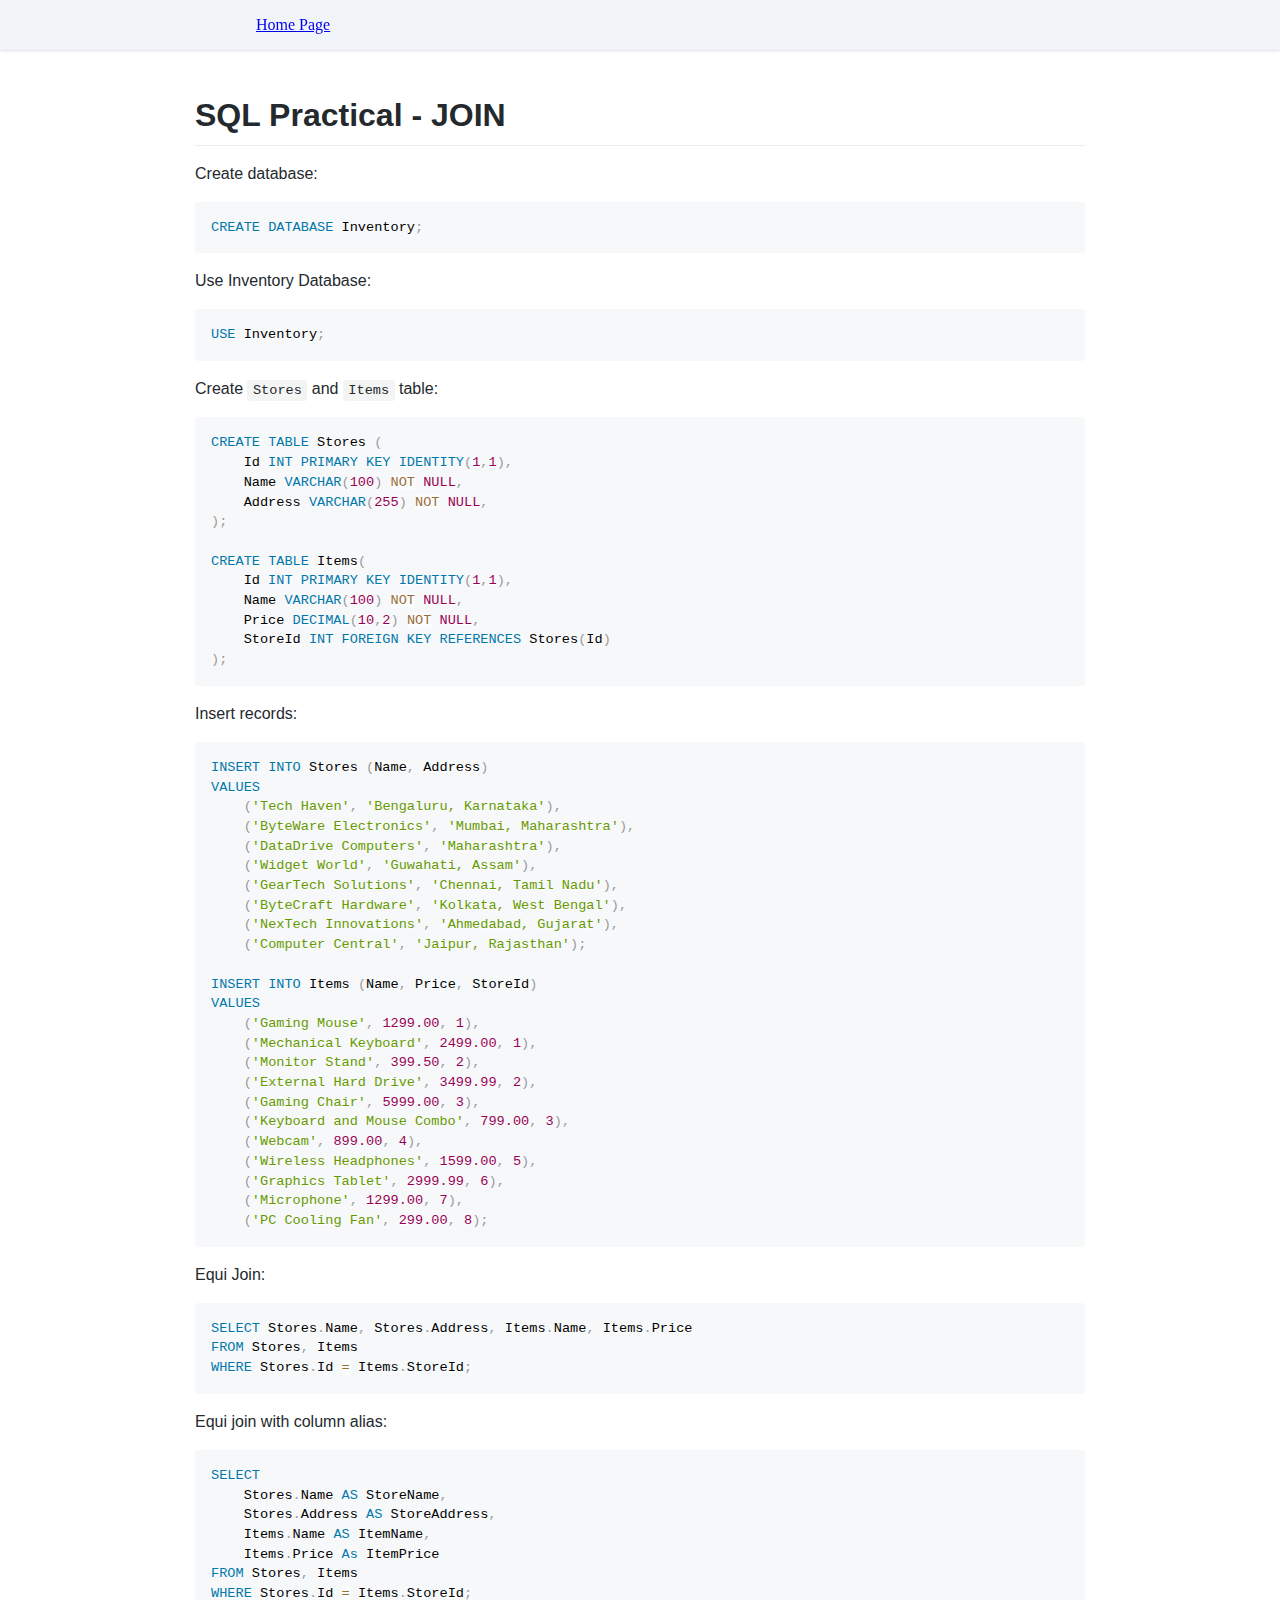
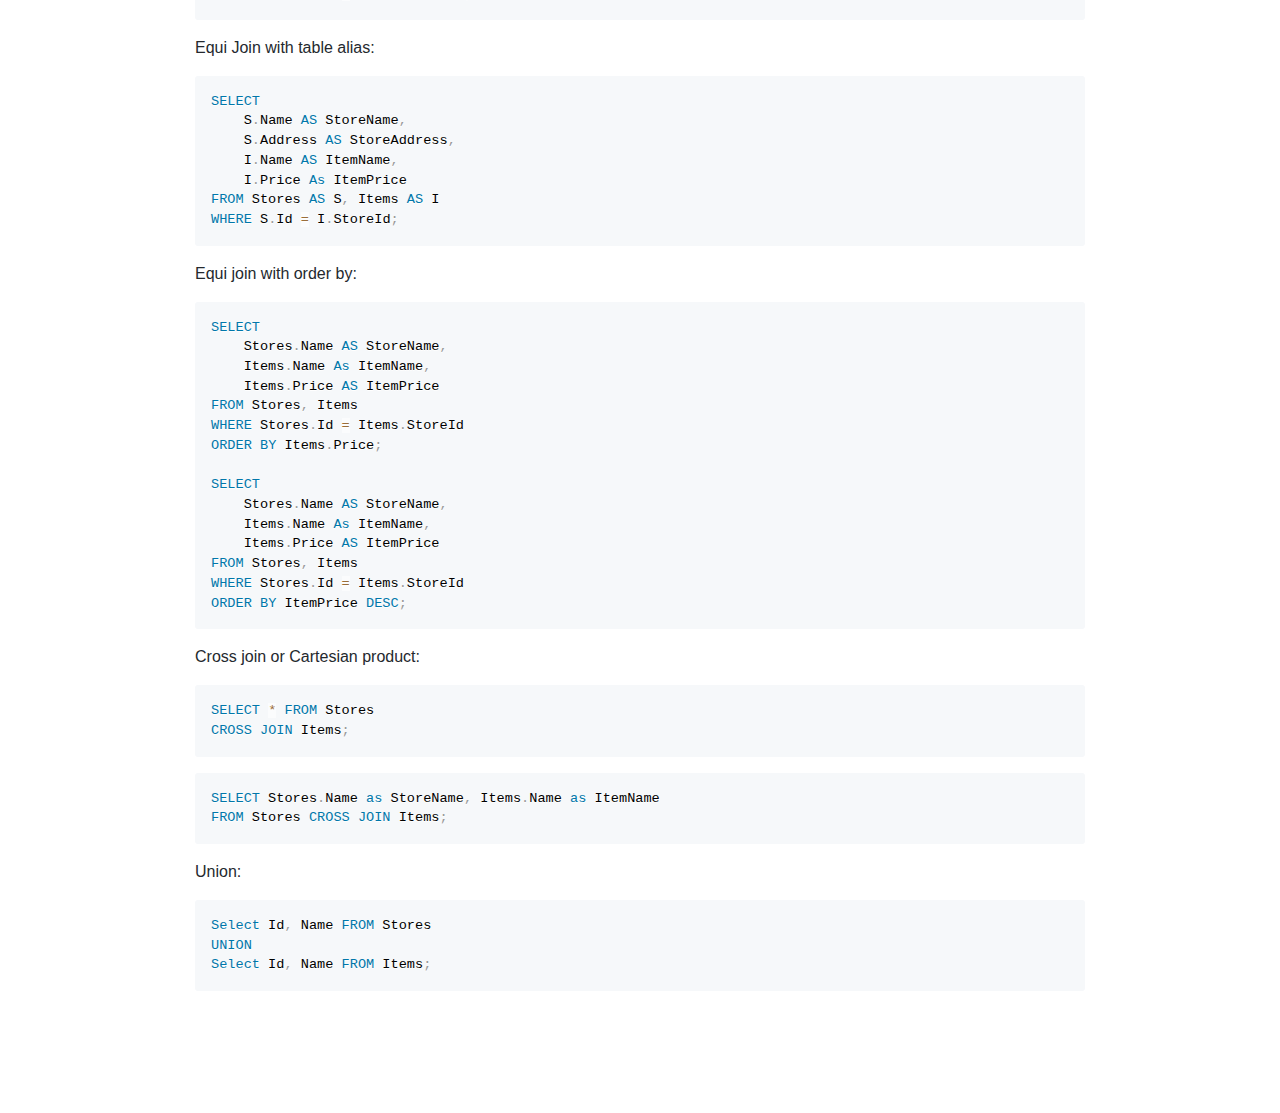
<file: class-12/sql-join.html>
<!DOCTYPE html>
<html lang="en">
<head>
  <meta charset="UTF-8">
  <meta name="viewport" content="width=device-width, initial-scale=1">
  <title></title>
  <link rel="stylesheet" href="../style.css" />
  <style>
  @font-face {
  font-family: octicons-link;
  src: url([data-uri]) format('woff');
}

.markdown-body .octicon {
  display: inline-block;
  fill: currentColor;
  vertical-align: text-bottom;
}

.markdown-body .anchor {
  float: left;
  line-height: 1;
  margin-left: -20px;
  padding-right: 4px;
}

.markdown-body .anchor:focus {
  outline: none;
}

.markdown-body h1 .octicon-link,
.markdown-body h2 .octicon-link,
.markdown-body h3 .octicon-link,
.markdown-body h4 .octicon-link,
.markdown-body h5 .octicon-link,
.markdown-body h6 .octicon-link {
  color: #1b1f23;
  vertical-align: middle;
  visibility: hidden;
}

.markdown-body h1:hover .anchor,
.markdown-body h2:hover .anchor,
.markdown-body h3:hover .anchor,
.markdown-body h4:hover .anchor,
.markdown-body h5:hover .anchor,
.markdown-body h6:hover .anchor {
  text-decoration: none;
}

.markdown-body h1:hover .anchor .octicon-link,
.markdown-body h2:hover .anchor .octicon-link,
.markdown-body h3:hover .anchor .octicon-link,
.markdown-body h4:hover .anchor .octicon-link,
.markdown-body h5:hover .anchor .octicon-link,
.markdown-body h6:hover .anchor .octicon-link {
  visibility: visible;
}

.markdown-body {
  -ms-text-size-adjust: 100%;
  -webkit-text-size-adjust: 100%;
  color: #24292e;
  line-height: 1.5;
  font-family: -apple-system,BlinkMacSystemFont,Segoe UI,Helvetica,Arial,sans-serif,Apple Color Emoji,Segoe UI Emoji,Segoe UI Symbol;
  font-size: 16px;
  line-height: 1.5;
  word-wrap: break-word;
}

.markdown-body .pl-c {
  color: #6a737d;
}

.markdown-body .pl-c1,
.markdown-body .pl-s .pl-v {
  color: #005cc5;
}

.markdown-body .pl-e,
.markdown-body .pl-en {
  color: #6f42c1;
}

.markdown-body .pl-s .pl-s1,
.markdown-body .pl-smi {
  color: #24292e;
}

.markdown-body .pl-ent {
  color: #22863a;
}

.markdown-body .pl-k {
  color: #d73a49;
}

.markdown-body .pl-pds,
.markdown-body .pl-s,
.markdown-body .pl-s .pl-pse .pl-s1,
.markdown-body .pl-sr,
.markdown-body .pl-sr .pl-cce,
.markdown-body .pl-sr .pl-sra,
.markdown-body .pl-sr .pl-sre {
  color: #032f62;
}

.markdown-body .pl-smw,
.markdown-body .pl-v {
  color: #e36209;
}

.markdown-body .pl-bu {
  color: #b31d28;
}

.markdown-body .pl-ii {
  background-color: #b31d28;
  color: #fafbfc;
}

.markdown-body .pl-c2 {
  background-color: #d73a49;
  color: #fafbfc;
}

.markdown-body .pl-c2:before {
  content: "^M";
}

.markdown-body .pl-sr .pl-cce {
  color: #22863a;
  font-weight: 700;
}

.markdown-body .pl-ml {
  color: #735c0f;
}

.markdown-body .pl-mh,
.markdown-body .pl-mh .pl-en,
.markdown-body .pl-ms {
  color: #005cc5;
  font-weight: 700;
}

.markdown-body .pl-mi {
  color: #24292e;
  font-style: italic;
}

.markdown-body .pl-mb {
  color: #24292e;
  font-weight: 700;
}

.markdown-body .pl-md {
  background-color: #ffeef0;
  color: #b31d28;
}

.markdown-body .pl-mi1 {
  background-color: #f0fff4;
  color: #22863a;
}

.markdown-body .pl-mc {
  background-color: #ffebda;
  color: #e36209;
}

.markdown-body .pl-mi2 {
  background-color: #005cc5;
  color: #f6f8fa;
}

.markdown-body .pl-mdr {
  color: #6f42c1;
  font-weight: 700;
}

.markdown-body .pl-ba {
  color: #586069;
}

.markdown-body .pl-sg {
  color: #959da5;
}

.markdown-body .pl-corl {
  color: #032f62;
  text-decoration: underline;
}

.markdown-body details {
  display: block;
}

.markdown-body summary {
  display: list-item;
}

.markdown-body a {
  background-color: transparent;
}

.markdown-body a:active,
.markdown-body a:hover {
  outline-width: 0;
}

.markdown-body strong {
  font-weight: inherit;
  font-weight: bolder;
}

.markdown-body h1 {
  font-size: 2em;
  margin: .67em 0;
}

.markdown-body img {
  border-style: none;
}

.markdown-body code,
.markdown-body kbd,
.markdown-body pre {
  font-family: monospace,monospace;
  font-size: 1em;
}

.markdown-body hr {
  box-sizing: content-box;
  height: 0;
  overflow: visible;
}

.markdown-body input {
  font: inherit;
  margin: 0;
}

.markdown-body input {
  overflow: visible;
}

.markdown-body [type=checkbox] {
  box-sizing: border-box;
  padding: 0;
}

.markdown-body * {
  box-sizing: border-box;
}

.markdown-body input {
  font-family: inherit;
  font-size: inherit;
  line-height: inherit;
}

.markdown-body a {
  color: #0366d6;
  text-decoration: none;
}

.markdown-body a:hover {
  text-decoration: underline;
}

.markdown-body strong {
  font-weight: 600;
}

.markdown-body hr {
  background: transparent;
  border: 0;
  border-bottom: 1px solid #dfe2e5;
  height: 0;
  margin: 15px 0;
  overflow: hidden;
}

.markdown-body hr:before {
  content: "";
  display: table;
}

.markdown-body hr:after {
  clear: both;
  content: "";
  display: table;
}

.markdown-body table {
  border-collapse: collapse;
  border-spacing: 0;
}

.markdown-body td,
.markdown-body th {
  padding: 0;
}

.markdown-body details summary {
  cursor: pointer;
}

.markdown-body h1,
.markdown-body h2,
.markdown-body h3,
.markdown-body h4,
.markdown-body h5,
.markdown-body h6 {
  margin-bottom: 0;
  margin-top: 0;
}

.markdown-body h1 {
  font-size: 32px;
}

.markdown-body h1,
.markdown-body h2 {
  font-weight: 600;
}

.markdown-body h2 {
  font-size: 24px;
}

.markdown-body h3 {
  font-size: 20px;
}

.markdown-body h3,
.markdown-body h4 {
  font-weight: 600;
}

.markdown-body h4 {
  font-size: 16px;
}

.markdown-body h5 {
  font-size: 14px;
}

.markdown-body h5,
.markdown-body h6 {
  font-weight: 600;
}

.markdown-body h6 {
  font-size: 12px;
}

.markdown-body p {
  margin-bottom: 10px;
  margin-top: 0;
}

.markdown-body blockquote {
  margin: 0;
}

.markdown-body ol,
.markdown-body ul {
  margin-bottom: 0;
  margin-top: 0;
  padding-left: 0;
}

.markdown-body ol ol,
.markdown-body ul ol {
  list-style-type: lower-roman;
}

.markdown-body ol ol ol,
.markdown-body ol ul ol,
.markdown-body ul ol ol,
.markdown-body ul ul ol {
  list-style-type: lower-alpha;
}

.markdown-body dd {
  margin-left: 0;
}

.markdown-body code,
.markdown-body pre {
  font-family: SFMono-Regular,Consolas,Liberation Mono,Menlo,Courier,monospace;
  font-size: 12px;
}

.markdown-body pre {
  margin-bottom: 0;
  margin-top: 0;
}

.markdown-body input::-webkit-inner-spin-button,
.markdown-body input::-webkit-outer-spin-button {
  -webkit-appearance: none;
  appearance: none;
  margin: 0;
}

.markdown-body .border {
  border: 1px solid #e1e4e8!important;
}

.markdown-body .border-0 {
  border: 0!important;
}

.markdown-body .border-bottom {
  border-bottom: 1px solid #e1e4e8!important;
}

.markdown-body .rounded-1 {
  border-radius: 3px!important;
}

.markdown-body .bg-white {
  background-color: #fff!important;
}

.markdown-body .bg-gray-light {
  background-color: #fafbfc!important;
}

.markdown-body .text-gray-light {
  color: #6a737d!important;
}

.markdown-body .mb-0 {
  margin-bottom: 0!important;
}

.markdown-body .my-2 {
  margin-bottom: 8px!important;
  margin-top: 8px!important;
}

.markdown-body .pl-0 {
  padding-left: 0!important;
}

.markdown-body .py-0 {
  padding-bottom: 0!important;
  padding-top: 0!important;
}

.markdown-body .pl-1 {
  padding-left: 4px!important;
}

.markdown-body .pl-2 {
  padding-left: 8px!important;
}

.markdown-body .py-2 {
  padding-bottom: 8px!important;
  padding-top: 8px!important;
}

.markdown-body .pl-3,
.markdown-body .px-3 {
  padding-left: 16px!important;
}

.markdown-body .px-3 {
  padding-right: 16px!important;
}

.markdown-body .pl-4 {
  padding-left: 24px!important;
}

.markdown-body .pl-5 {
  padding-left: 32px!important;
}

.markdown-body .pl-6 {
  padding-left: 40px!important;
}

.markdown-body .f6 {
  font-size: 12px!important;
}

.markdown-body .lh-condensed {
  line-height: 1.25!important;
}

.markdown-body .text-bold {
  font-weight: 600!important;
}

.markdown-body:before {
  content: "";
  display: table;
}

.markdown-body:after {
  clear: both;
  content: "";
  display: table;
}

.markdown-body>:first-child {
  margin-top: 0!important;
}

.markdown-body>:last-child {
  margin-bottom: 0!important;
}

.markdown-body a:not([href]) {
  color: inherit;
  text-decoration: none;
}

.markdown-body blockquote,
.markdown-body dl,
.markdown-body ol,
.markdown-body p,
.markdown-body pre,
.markdown-body table,
.markdown-body ul {
  margin-bottom: 16px;
  margin-top: 0;
}

.markdown-body hr {
  background-color: #e1e4e8;
  border: 0;
  height: .25em;
  margin: 24px 0;
  padding: 0;
}

.markdown-body blockquote {
  border-left: .25em solid #dfe2e5;
  color: #6a737d;
  padding: 0 1em;
}

.markdown-body blockquote>:first-child {
  margin-top: 0;
}

.markdown-body blockquote>:last-child {
  margin-bottom: 0;
}

.markdown-body kbd {
  background-color: #fafbfc;
  border: 1px solid #c6cbd1;
  border-bottom-color: #959da5;
  border-radius: 3px;
  box-shadow: inset 0 -1px 0 #959da5;
  color: #444d56;
  display: inline-block;
  font-size: 11px;
  line-height: 10px;
  padding: 3px 5px;
  vertical-align: middle;
}

.markdown-body h1,
.markdown-body h2,
.markdown-body h3,
.markdown-body h4,
.markdown-body h5,
.markdown-body h6 {
  font-weight: 600;
  line-height: 1.25;
  margin-bottom: 16px;
  margin-top: 24px;
}

.markdown-body h1 {
  font-size: 2em;
}

.markdown-body h1,
.markdown-body h2 {
  border-bottom: 1px solid #eaecef;
  padding-bottom: .3em;
}

.markdown-body h2 {
  font-size: 1.5em;
}

.markdown-body h3 {
  font-size: 1.25em;
}

.markdown-body h4 {
  font-size: 1em;
}

.markdown-body h5 {
  font-size: .875em;
}

.markdown-body h6 {
  color: #6a737d;
  font-size: .85em;
}

.markdown-body ol,
.markdown-body ul {
  padding-left: 2em;
}

.markdown-body ol ol,
.markdown-body ol ul,
.markdown-body ul ol,
.markdown-body ul ul {
  margin-bottom: 0;
  margin-top: 0;
}

.markdown-body li {
  word-wrap: break-all;
}

.markdown-body li>p {
  margin-top: 16px;
}

.markdown-body li+li {
  margin-top: .25em;
}

.markdown-body dl {
  padding: 0;
}

.markdown-body dl dt {
  font-size: 1em;
  font-style: italic;
  font-weight: 600;
  margin-top: 16px;
  padding: 0;
}

.markdown-body dl dd {
  margin-bottom: 16px;
  padding: 0 16px;
}

.markdown-body table {
  display: block;
  overflow: auto;
  width: 100%;
}

.markdown-body table th {
  font-weight: 600;
}

.markdown-body table td,
.markdown-body table th {
  border: 1px solid #dfe2e5;
  padding: 6px 13px;
}

.markdown-body table tr {
  background-color: #fff;
  border-top: 1px solid #c6cbd1;
}

.markdown-body table tr:nth-child(2n) {
  background-color: #f6f8fa;
}

.markdown-body img {
  background-color: #fff;
  box-sizing: content-box;
  max-width: 100%;
}

.markdown-body img[align=right] {
  padding-left: 20px;
}

.markdown-body img[align=left] {
  padding-right: 20px;
}

.markdown-body code {
  background-color: rgba(27,31,35,.05);
  border-radius: 3px;
  font-size: 85%;
  margin: 0;
  padding: .2em .4em;
}

.markdown-body pre {
  word-wrap: normal;
}

.markdown-body pre>code {
  background: transparent;
  border: 0;
  font-size: 100%;
  margin: 0;
  padding: 0;
  white-space: pre;
  word-break: normal;
}

.markdown-body .highlight {
  margin-bottom: 16px;
}

.markdown-body .highlight pre {
  margin-bottom: 0;
  word-break: normal;
}

.markdown-body .highlight pre,
.markdown-body pre {
  background-color: #f6f8fa;
  border-radius: 3px;
  font-size: 85%;
  line-height: 1.45;
  overflow: auto;
  padding: 16px;
}

.markdown-body pre code {
  background-color: transparent;
  border: 0;
  display: inline;
  line-height: inherit;
  margin: 0;
  max-width: auto;
  overflow: visible;
  padding: 0;
  word-wrap: normal;
}

.markdown-body .commit-tease-sha {
  color: #444d56;
  display: inline-block;
  font-family: SFMono-Regular,Consolas,Liberation Mono,Menlo,Courier,monospace;
  font-size: 90%;
}

.markdown-body .blob-wrapper {
  border-bottom-left-radius: 3px;
  border-bottom-right-radius: 3px;
  overflow-x: auto;
  overflow-y: hidden;
}

.markdown-body .blob-wrapper-embedded {
  max-height: 240px;
  overflow-y: auto;
}

.markdown-body .blob-num {
  -moz-user-select: none;
  -ms-user-select: none;
  -webkit-user-select: none;
  color: rgba(27,31,35,.3);
  cursor: pointer;
  font-family: SFMono-Regular,Consolas,Liberation Mono,Menlo,Courier,monospace;
  font-size: 12px;
  line-height: 20px;
  min-width: 50px;
  padding-left: 10px;
  padding-right: 10px;
  text-align: right;
  user-select: none;
  vertical-align: top;
  white-space: nowrap;
  width: 1%;
}

.markdown-body .blob-num:hover {
  color: rgba(27,31,35,.6);
}

.markdown-body .blob-num:before {
  content: attr(data-line-number);
}

.markdown-body .blob-code {
  line-height: 20px;
  padding-left: 10px;
  padding-right: 10px;
  position: relative;
  vertical-align: top;
}

.markdown-body .blob-code-inner {
  color: #24292e;
  font-family: SFMono-Regular,Consolas,Liberation Mono,Menlo,Courier,monospace;
  font-size: 12px;
  overflow: visible;
  white-space: pre;
  word-wrap: normal;
}

.markdown-body .pl-token.active,
.markdown-body .pl-token:hover {
  background: #ffea7f;
  cursor: pointer;
}

.markdown-body kbd {
  background-color: #fafbfc;
  border: 1px solid #d1d5da;
  border-bottom-color: #c6cbd1;
  border-radius: 3px;
  box-shadow: inset 0 -1px 0 #c6cbd1;
  color: #444d56;
  display: inline-block;
  font: 11px SFMono-Regular,Consolas,Liberation Mono,Menlo,Courier,monospace;
  line-height: 10px;
  padding: 3px 5px;
  vertical-align: middle;
}

.markdown-body :checked+.radio-label {
  border-color: #0366d6;
  position: relative;
  z-index: 1;
}

.markdown-body .tab-size[data-tab-size="1"] {
  -moz-tab-size: 1;
  tab-size: 1;
}

.markdown-body .tab-size[data-tab-size="2"] {
  -moz-tab-size: 2;
  tab-size: 2;
}

.markdown-body .tab-size[data-tab-size="3"] {
  -moz-tab-size: 3;
  tab-size: 3;
}

.markdown-body .tab-size[data-tab-size="4"] {
  -moz-tab-size: 4;
  tab-size: 4;
}

.markdown-body .tab-size[data-tab-size="5"] {
  -moz-tab-size: 5;
  tab-size: 5;
}

.markdown-body .tab-size[data-tab-size="6"] {
  -moz-tab-size: 6;
  tab-size: 6;
}

.markdown-body .tab-size[data-tab-size="7"] {
  -moz-tab-size: 7;
  tab-size: 7;
}

.markdown-body .tab-size[data-tab-size="8"] {
  -moz-tab-size: 8;
  tab-size: 8;
}

.markdown-body .tab-size[data-tab-size="9"] {
  -moz-tab-size: 9;
  tab-size: 9;
}

.markdown-body .tab-size[data-tab-size="10"] {
  -moz-tab-size: 10;
  tab-size: 10;
}

.markdown-body .tab-size[data-tab-size="11"] {
  -moz-tab-size: 11;
  tab-size: 11;
}

.markdown-body .tab-size[data-tab-size="12"] {
  -moz-tab-size: 12;
  tab-size: 12;
}

.markdown-body .task-list-item {
  list-style-type: none;
}

.markdown-body .task-list-item+.task-list-item {
  margin-top: 3px;
}

.markdown-body .task-list-item input {
  margin: 0 .2em .25em -1.6em;
  vertical-align: middle;
}

.markdown-body hr {
  border-bottom-color: #eee;
}

.markdown-body .pl-0 {
  padding-left: 0!important;
}

.markdown-body .pl-1 {
  padding-left: 4px!important;
}

.markdown-body .pl-2 {
  padding-left: 8px!important;
}

.markdown-body .pl-3 {
  padding-left: 16px!important;
}

.markdown-body .pl-4 {
  padding-left: 24px!important;
}

.markdown-body .pl-5 {
  padding-left: 32px!important;
}

.markdown-body .pl-6 {
  padding-left: 40px!important;
}

.markdown-body .pl-7 {
  padding-left: 48px!important;
}

.markdown-body .pl-8 {
  padding-left: 64px!important;
}

.markdown-body .pl-9 {
  padding-left: 80px!important;
}

.markdown-body .pl-10 {
  padding-left: 96px!important;
}

.markdown-body .pl-11 {
  padding-left: 112px!important;
}

.markdown-body .pl-12 {
  padding-left: 128px!important;
}

/*# sourceURL=webpack://./node_modules/github-markdown-css/github-markdown.css */
/*# sourceMappingURL=[data-uri] */
  </style>
  <style>
  /**
 * prism.js default theme for JavaScript, CSS and HTML
 * Based on dabblet (http://dabblet.com)
 * @author Lea Verou
 */

code[class*="language-"],
pre[class*="language-"] {
	color: black;
	background: none;
	text-shadow: 0 1px white;
	font-family: Consolas, Monaco, 'Andale Mono', 'Ubuntu Mono', monospace;
	font-size: 1em;
	text-align: left;
	white-space: pre;
	word-spacing: normal;
	word-break: normal;
	word-wrap: normal;
	line-height: 1.5;

	-moz-tab-size: 4;
	-o-tab-size: 4;
	tab-size: 4;

	-webkit-hyphens: none;
	-moz-hyphens: none;
	-ms-hyphens: none;
	hyphens: none;
}

pre[class*="language-"]::-moz-selection, pre[class*="language-"] ::-moz-selection,
code[class*="language-"]::-moz-selection, code[class*="language-"] ::-moz-selection {
	text-shadow: none;
	background: #b3d4fc;
}

pre[class*="language-"]::selection, pre[class*="language-"] ::selection,
code[class*="language-"]::selection, code[class*="language-"] ::selection {
	text-shadow: none;
	background: #b3d4fc;
}

@media print {
	code[class*="language-"],
	pre[class*="language-"] {
		text-shadow: none;
	}
}

/* Code blocks */
pre[class*="language-"] {
	padding: 1em;
	margin: .5em 0;
	overflow: auto;
}

:not(pre) > code[class*="language-"],
pre[class*="language-"] {
	background: #f5f2f0;
}

/* Inline code */
:not(pre) > code[class*="language-"] {
	padding: .1em;
	border-radius: .3em;
	white-space: normal;
}

.token.comment,
.token.prolog,
.token.doctype,
.token.cdata {
	color: slategray;
}

.token.punctuation {
	color: #999;
}

.token.namespace {
	opacity: .7;
}

.token.property,
.token.tag,
.token.boolean,
.token.number,
.token.constant,
.token.symbol,
.token.deleted {
	color: #905;
}

.token.selector,
.token.attr-name,
.token.string,
.token.char,
.token.builtin,
.token.inserted {
	color: #690;
}

.token.operator,
.token.entity,
.token.url,
.language-css .token.string,
.style .token.string {
	color: #9a6e3a;
	/* This background color was intended by the author of this theme. */
	background: hsla(0, 0%, 100%, .5);
}

.token.atrule,
.token.attr-value,
.token.keyword {
	color: #07a;
}

.token.function,
.token.class-name {
	color: #DD4A68;
}

.token.regex,
.token.important,
.token.variable {
	color: #e90;
}

.token.important,
.token.bold {
	font-weight: bold;
}
.token.italic {
	font-style: italic;
}

.token.entity {
	cursor: help;
}

/*# sourceURL=webpack://./node_modules/prismjs/themes/prism.css */
/*# sourceMappingURL=[data-uri] */
  </style>
  <style>
  
  </style>
  <style>
    .markdown-body {
      font-family: -apple-system,Segoe UI,Helvetica,Arial,sans-serif,Apple Color Emoji,Segoe UI Emoji;
      box-sizing: border-box;
      min-width: 200px;
      max-width: 980px;
      margin: 0 auto;
      padding: 45px;
    }

    @media not print {
      .markdown-body {
        padding: 45px;
      }

      @media (max-width: 767px) {
        .markdown-body {
          padding: 15px;
        }
      }
    }

    .hf-container {
      color: #24292e;
      line-height: 1.3;
    }

    .markdown-body .highlight pre,
    .markdown-body pre {
      white-space: pre-wrap;
    }
    .markdown-body table {
      display: table;
    }
    .markdown-body img[data-align="center"] {
      display: block;
      margin: 0 auto;
    }
    .markdown-body img[data-align="right"] {
      display: block;
      margin: 0 0 0 auto;
    }
    .markdown-body li.task-list-item {
      list-style-type: none;
    }
    .markdown-body li > [type=checkbox] {
      margin: 0 0 0 -1.3em;
    }
    .markdown-body input[type="checkbox"] ~ p {
      margin-top: 0;
      display: inline-block;
    }
    .markdown-body ol ol,
    .markdown-body ul ol {
      list-style-type: decimal;
    }
    .markdown-body ol ol ol,
    .markdown-body ol ul ol,
    .markdown-body ul ol ol,
    .markdown-body ul ul ol {
      list-style-type: decimal;
    }
  </style>
  <style>.markdown-body a.footnote-ref {
  text-decoration: none;
}

.footnotes {
  font-size: .85em;
  opacity: .8;
}

.footnotes li[role="doc-endnote"] {
  position: relative;
}

.footnotes .footnote-back {
  position: absolute;
  font-family: initial;
  top: .2em;
  right: 1em;
  text-decoration: none;
}

.inline-math.invalid,
.multiple-math.invalid {
  color: rgb(255, 105, 105);
}

.toc-container {
  width: 100%;
}

.toc-container .toc-title {
  font-weight: 700;
  font-size: 1.2em;
  margin-bottom: 0;
}

.toc-container li,
.toc-container ul,
.toc-container ul li {
  list-style: none !important;
}

.toc-container > ul {
  padding-left: 0;
}

.toc-container ul li span {
  display : flex;
}

.toc-container ul li span a {
  color: inherit;
  text-decoration: none;
}
.toc-container ul li span a:hover {
  color: inherit;
  text-decoration: none;
}

.toc-container ul li span span.dots {
  flex: 1;
  height: 0.65em;
  margin: 0 10px;
  border-bottom: 2px dotted black;
}

/*# sourceURL=webpack://./src/muya/lib/assets/styles/exportStyle.css */
/*# sourceMappingURL=[data-uri] */</style>
  <style>.markdown-body{}pre.front-matter{display:none!important;}</style>
</head>
<body>
  <nav class="main-nav">
    <div class="container">
      <a href="/">Home Page</a>
    </div>
  </nav>
  <article class="markdown-body"><h1 class="atx" id="sql-practical---join">SQL Practical - JOIN</h1>
<p>Create database:</p>
<pre><code class="fenced-code-block language-sql"><span class="token keyword">CREATE</span> <span class="token keyword">DATABASE</span> Inventory<span class="token punctuation">;</span></code></pre>
<p>Use Inventory Database:</p>
<pre><code class="fenced-code-block language-sql"><span class="token keyword">USE</span> Inventory<span class="token punctuation">;</span></code></pre>
<p>Create <code>Stores</code> and <code>Items</code> table:</p>
<pre><code class="fenced-code-block language-sql"><span class="token keyword">CREATE</span> <span class="token keyword">TABLE</span> Stores <span class="token punctuation">(</span>
    Id <span class="token keyword">INT</span> <span class="token keyword">PRIMARY</span> <span class="token keyword">KEY</span> <span class="token keyword">IDENTITY</span><span class="token punctuation">(</span><span class="token number">1</span><span class="token punctuation">,</span><span class="token number">1</span><span class="token punctuation">)</span><span class="token punctuation">,</span>
    Name <span class="token keyword">VARCHAR</span><span class="token punctuation">(</span><span class="token number">100</span><span class="token punctuation">)</span> <span class="token operator">NOT</span> <span class="token boolean">NULL</span><span class="token punctuation">,</span>
    Address <span class="token keyword">VARCHAR</span><span class="token punctuation">(</span><span class="token number">255</span><span class="token punctuation">)</span> <span class="token operator">NOT</span> <span class="token boolean">NULL</span><span class="token punctuation">,</span>
<span class="token punctuation">)</span><span class="token punctuation">;</span>

<span class="token keyword">CREATE</span> <span class="token keyword">TABLE</span> Items<span class="token punctuation">(</span>
    Id <span class="token keyword">INT</span> <span class="token keyword">PRIMARY</span> <span class="token keyword">KEY</span> <span class="token keyword">IDENTITY</span><span class="token punctuation">(</span><span class="token number">1</span><span class="token punctuation">,</span><span class="token number">1</span><span class="token punctuation">)</span><span class="token punctuation">,</span>
    Name <span class="token keyword">VARCHAR</span><span class="token punctuation">(</span><span class="token number">100</span><span class="token punctuation">)</span> <span class="token operator">NOT</span> <span class="token boolean">NULL</span><span class="token punctuation">,</span>
    Price <span class="token keyword">DECIMAL</span><span class="token punctuation">(</span><span class="token number">10</span><span class="token punctuation">,</span><span class="token number">2</span><span class="token punctuation">)</span> <span class="token operator">NOT</span> <span class="token boolean">NULL</span><span class="token punctuation">,</span>
    StoreId <span class="token keyword">INT</span> <span class="token keyword">FOREIGN</span> <span class="token keyword">KEY</span> <span class="token keyword">REFERENCES</span> Stores<span class="token punctuation">(</span>Id<span class="token punctuation">)</span>
<span class="token punctuation">)</span><span class="token punctuation">;</span></code></pre>
<p>Insert records:</p>
<pre><code class="fenced-code-block language-sql"><span class="token keyword">INSERT</span> <span class="token keyword">INTO</span> Stores <span class="token punctuation">(</span>Name<span class="token punctuation">,</span> Address<span class="token punctuation">)</span>
<span class="token keyword">VALUES</span>
    <span class="token punctuation">(</span><span class="token string">'Tech Haven'</span><span class="token punctuation">,</span> <span class="token string">'Bengaluru, Karnataka'</span><span class="token punctuation">)</span><span class="token punctuation">,</span>
    <span class="token punctuation">(</span><span class="token string">'ByteWare Electronics'</span><span class="token punctuation">,</span> <span class="token string">'Mumbai, Maharashtra'</span><span class="token punctuation">)</span><span class="token punctuation">,</span>
    <span class="token punctuation">(</span><span class="token string">'DataDrive Computers'</span><span class="token punctuation">,</span> <span class="token string">'Maharashtra'</span><span class="token punctuation">)</span><span class="token punctuation">,</span>
    <span class="token punctuation">(</span><span class="token string">'Widget World'</span><span class="token punctuation">,</span> <span class="token string">'Guwahati, Assam'</span><span class="token punctuation">)</span><span class="token punctuation">,</span>
    <span class="token punctuation">(</span><span class="token string">'GearTech Solutions'</span><span class="token punctuation">,</span> <span class="token string">'Chennai, Tamil Nadu'</span><span class="token punctuation">)</span><span class="token punctuation">,</span>
    <span class="token punctuation">(</span><span class="token string">'ByteCraft Hardware'</span><span class="token punctuation">,</span> <span class="token string">'Kolkata, West Bengal'</span><span class="token punctuation">)</span><span class="token punctuation">,</span>
    <span class="token punctuation">(</span><span class="token string">'NexTech Innovations'</span><span class="token punctuation">,</span> <span class="token string">'Ahmedabad, Gujarat'</span><span class="token punctuation">)</span><span class="token punctuation">,</span>
    <span class="token punctuation">(</span><span class="token string">'Computer Central'</span><span class="token punctuation">,</span> <span class="token string">'Jaipur, Rajasthan'</span><span class="token punctuation">)</span><span class="token punctuation">;</span>

<span class="token keyword">INSERT</span> <span class="token keyword">INTO</span> Items <span class="token punctuation">(</span>Name<span class="token punctuation">,</span> Price<span class="token punctuation">,</span> StoreId<span class="token punctuation">)</span>
<span class="token keyword">VALUES</span>
    <span class="token punctuation">(</span><span class="token string">'Gaming Mouse'</span><span class="token punctuation">,</span> <span class="token number">1299.00</span><span class="token punctuation">,</span> <span class="token number">1</span><span class="token punctuation">)</span><span class="token punctuation">,</span>
    <span class="token punctuation">(</span><span class="token string">'Mechanical Keyboard'</span><span class="token punctuation">,</span> <span class="token number">2499.00</span><span class="token punctuation">,</span> <span class="token number">1</span><span class="token punctuation">)</span><span class="token punctuation">,</span>
    <span class="token punctuation">(</span><span class="token string">'Monitor Stand'</span><span class="token punctuation">,</span> <span class="token number">399.50</span><span class="token punctuation">,</span> <span class="token number">2</span><span class="token punctuation">)</span><span class="token punctuation">,</span>
    <span class="token punctuation">(</span><span class="token string">'External Hard Drive'</span><span class="token punctuation">,</span> <span class="token number">3499.99</span><span class="token punctuation">,</span> <span class="token number">2</span><span class="token punctuation">)</span><span class="token punctuation">,</span>
    <span class="token punctuation">(</span><span class="token string">'Gaming Chair'</span><span class="token punctuation">,</span> <span class="token number">5999.00</span><span class="token punctuation">,</span> <span class="token number">3</span><span class="token punctuation">)</span><span class="token punctuation">,</span>
    <span class="token punctuation">(</span><span class="token string">'Keyboard and Mouse Combo'</span><span class="token punctuation">,</span> <span class="token number">799.00</span><span class="token punctuation">,</span> <span class="token number">3</span><span class="token punctuation">)</span><span class="token punctuation">,</span>
    <span class="token punctuation">(</span><span class="token string">'Webcam'</span><span class="token punctuation">,</span> <span class="token number">899.00</span><span class="token punctuation">,</span> <span class="token number">4</span><span class="token punctuation">)</span><span class="token punctuation">,</span>
    <span class="token punctuation">(</span><span class="token string">'Wireless Headphones'</span><span class="token punctuation">,</span> <span class="token number">1599.00</span><span class="token punctuation">,</span> <span class="token number">5</span><span class="token punctuation">)</span><span class="token punctuation">,</span>
    <span class="token punctuation">(</span><span class="token string">'Graphics Tablet'</span><span class="token punctuation">,</span> <span class="token number">2999.99</span><span class="token punctuation">,</span> <span class="token number">6</span><span class="token punctuation">)</span><span class="token punctuation">,</span>
    <span class="token punctuation">(</span><span class="token string">'Microphone'</span><span class="token punctuation">,</span> <span class="token number">1299.00</span><span class="token punctuation">,</span> <span class="token number">7</span><span class="token punctuation">)</span><span class="token punctuation">,</span>
    <span class="token punctuation">(</span><span class="token string">'PC Cooling Fan'</span><span class="token punctuation">,</span> <span class="token number">299.00</span><span class="token punctuation">,</span> <span class="token number">8</span><span class="token punctuation">)</span><span class="token punctuation">;</span></code></pre>
<p>Equi Join:</p>
<pre><code class="fenced-code-block language-sql"><span class="token keyword">SELECT</span> Stores<span class="token punctuation">.</span>Name<span class="token punctuation">,</span> Stores<span class="token punctuation">.</span>Address<span class="token punctuation">,</span> Items<span class="token punctuation">.</span>Name<span class="token punctuation">,</span> Items<span class="token punctuation">.</span>Price
<span class="token keyword">FROM</span> Stores<span class="token punctuation">,</span> Items
<span class="token keyword">WHERE</span> Stores<span class="token punctuation">.</span>Id <span class="token operator">=</span> Items<span class="token punctuation">.</span>StoreId<span class="token punctuation">;</span></code></pre>
<p>Equi join with column alias:</p>
<pre><code class="fenced-code-block language-sql"><span class="token keyword">SELECT</span> 
    Stores<span class="token punctuation">.</span>Name <span class="token keyword">AS</span> StoreName<span class="token punctuation">,</span> 
    Stores<span class="token punctuation">.</span>Address <span class="token keyword">AS</span> StoreAddress<span class="token punctuation">,</span> 
    Items<span class="token punctuation">.</span>Name <span class="token keyword">AS</span> ItemName<span class="token punctuation">,</span> 
    Items<span class="token punctuation">.</span>Price <span class="token keyword">As</span> ItemPrice
<span class="token keyword">FROM</span> Stores<span class="token punctuation">,</span> Items
<span class="token keyword">WHERE</span> Stores<span class="token punctuation">.</span>Id <span class="token operator">=</span> Items<span class="token punctuation">.</span>StoreId<span class="token punctuation">;</span></code></pre>
<p>Equi Join with table alias:</p>
<pre><code class="fenced-code-block language-sql"><span class="token keyword">SELECT</span> 
    S<span class="token punctuation">.</span>Name <span class="token keyword">AS</span> StoreName<span class="token punctuation">,</span> 
    S<span class="token punctuation">.</span>Address <span class="token keyword">AS</span> StoreAddress<span class="token punctuation">,</span> 
    I<span class="token punctuation">.</span>Name <span class="token keyword">AS</span> ItemName<span class="token punctuation">,</span> 
    I<span class="token punctuation">.</span>Price <span class="token keyword">As</span> ItemPrice
<span class="token keyword">FROM</span> Stores <span class="token keyword">AS</span> S<span class="token punctuation">,</span> Items <span class="token keyword">AS</span> I
<span class="token keyword">WHERE</span> S<span class="token punctuation">.</span>Id <span class="token operator">=</span> I<span class="token punctuation">.</span>StoreId<span class="token punctuation">;</span></code></pre>
<p>Equi join with order by:</p>
<pre><code class="fenced-code-block language-sql"><span class="token keyword">SELECT</span> 
    Stores<span class="token punctuation">.</span>Name <span class="token keyword">AS</span> StoreName<span class="token punctuation">,</span> 
    Items<span class="token punctuation">.</span>Name <span class="token keyword">As</span> ItemName<span class="token punctuation">,</span> 
    Items<span class="token punctuation">.</span>Price <span class="token keyword">AS</span> ItemPrice
<span class="token keyword">FROM</span> Stores<span class="token punctuation">,</span> Items
<span class="token keyword">WHERE</span> Stores<span class="token punctuation">.</span>Id <span class="token operator">=</span> Items<span class="token punctuation">.</span>StoreId
<span class="token keyword">ORDER</span> <span class="token keyword">BY</span> Items<span class="token punctuation">.</span>Price<span class="token punctuation">;</span>

<span class="token keyword">SELECT</span> 
    Stores<span class="token punctuation">.</span>Name <span class="token keyword">AS</span> StoreName<span class="token punctuation">,</span> 
    Items<span class="token punctuation">.</span>Name <span class="token keyword">As</span> ItemName<span class="token punctuation">,</span> 
    Items<span class="token punctuation">.</span>Price <span class="token keyword">AS</span> ItemPrice
<span class="token keyword">FROM</span> Stores<span class="token punctuation">,</span> Items
<span class="token keyword">WHERE</span> Stores<span class="token punctuation">.</span>Id <span class="token operator">=</span> Items<span class="token punctuation">.</span>StoreId
<span class="token keyword">ORDER</span> <span class="token keyword">BY</span> ItemPrice <span class="token keyword">DESC</span><span class="token punctuation">;</span></code></pre>
<p>Cross join or Cartesian product:</p>
<pre><code class="fenced-code-block language-sql"><span class="token keyword">SELECT</span> <span class="token operator">*</span> <span class="token keyword">FROM</span> Stores
<span class="token keyword">CROSS</span> <span class="token keyword">JOIN</span> Items<span class="token punctuation">;</span></code></pre>
<pre><code class="fenced-code-block language-sql"><span class="token keyword">SELECT</span> Stores<span class="token punctuation">.</span>Name <span class="token keyword">as</span> StoreName<span class="token punctuation">,</span> Items<span class="token punctuation">.</span>Name <span class="token keyword">as</span> ItemName
<span class="token keyword">FROM</span> Stores <span class="token keyword">CROSS</span> <span class="token keyword">JOIN</span> Items<span class="token punctuation">;</span></code></pre>
<p>Union:</p>
<pre><code class="fenced-code-block language-sql"><span class="token keyword">Select</span> Id<span class="token punctuation">,</span> Name <span class="token keyword">FROM</span> Stores
<span class="token keyword">UNION</span>
<span class="token keyword">Select</span> Id<span class="token punctuation">,</span> Name <span class="token keyword">FROM</span> Items<span class="token punctuation">;</span></code></pre>
</article>
</body>
</html>
</file>
<file: style.css>
body {
  overflow-x: hidden;
  margin: 0;
  padding: 0;
}

.main-nav {
  background: #f1f5f9;
  padding-block: 1rem;
  position: sticky;
  top: 0;
  left: 0;
  width: 100%;
  box-shadow: 0 1px 3px 0 rgb(0 0 0 / 0.1), 0 1px 2px -1px rgb(0 0 0 / 0.1);
}

.container {
  margin: 0 auto;
  max-width: 48rem;
  width: 90%;
}
</file>
